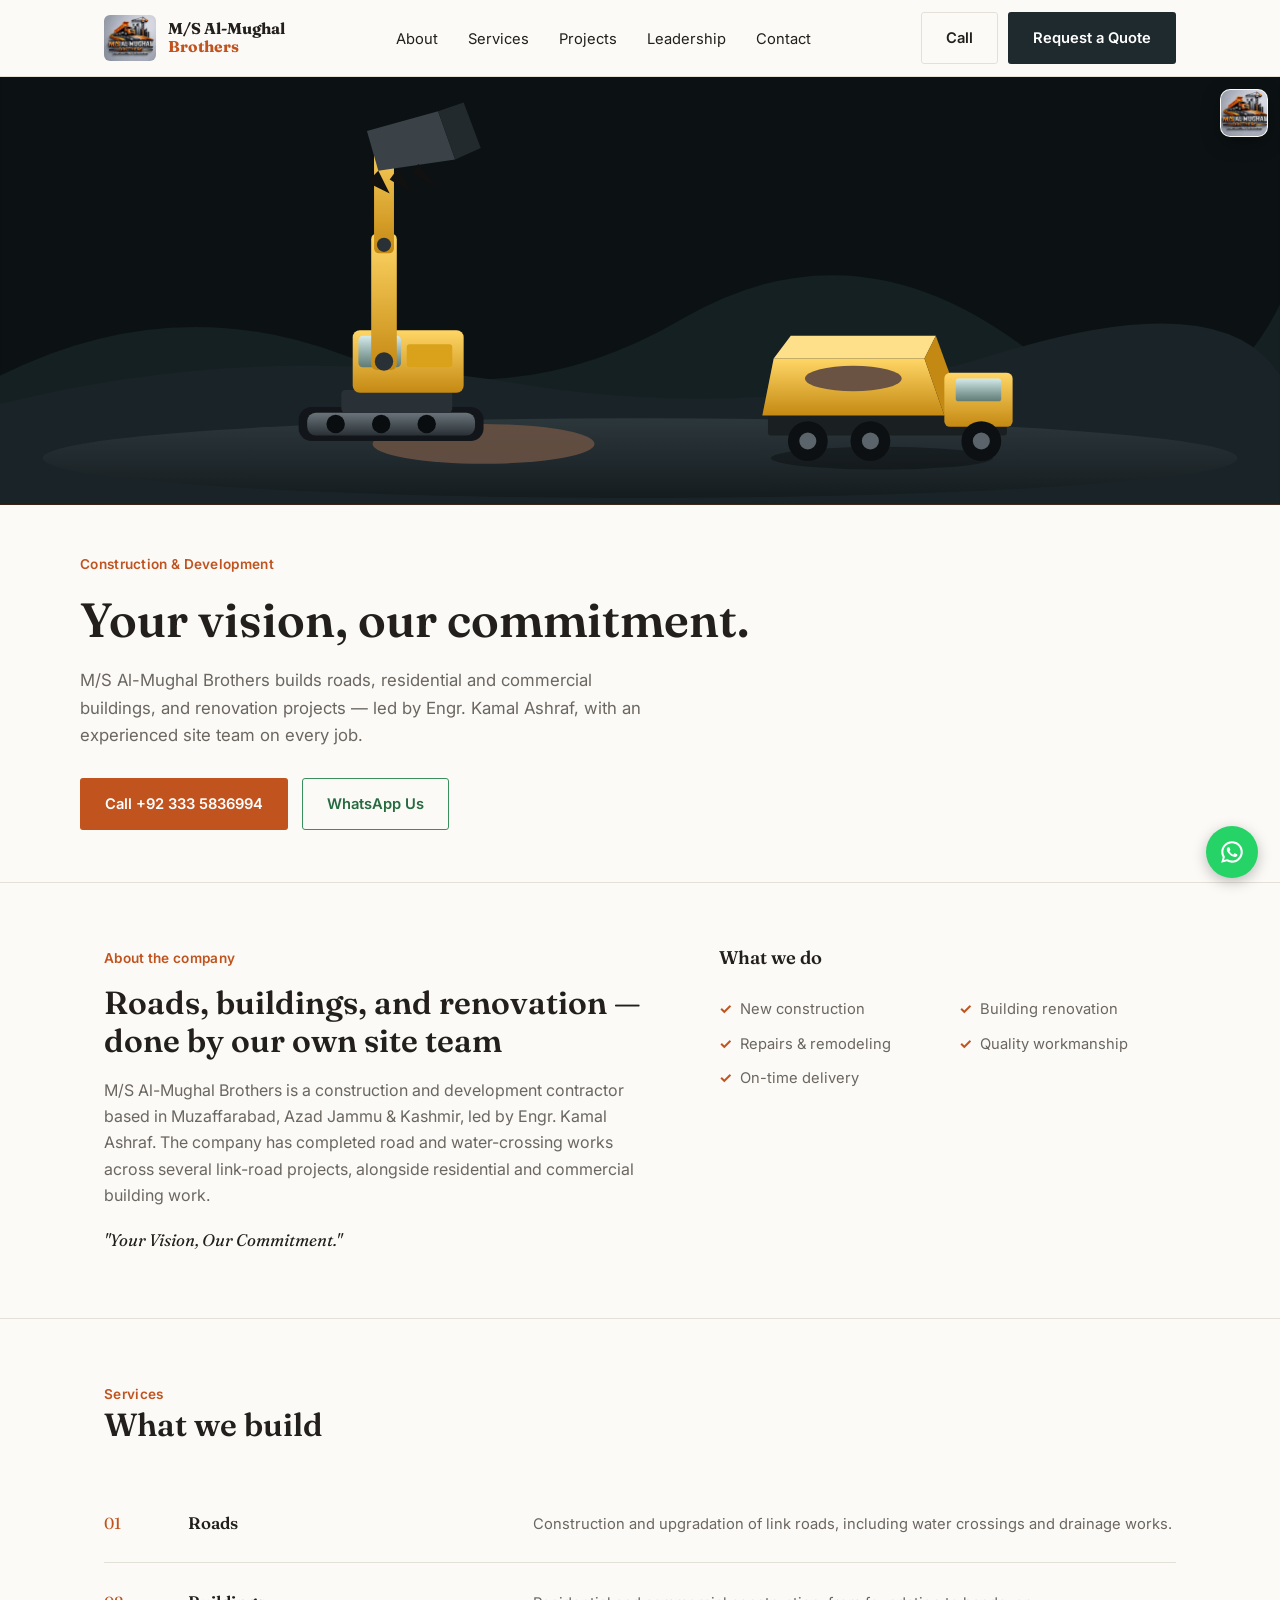
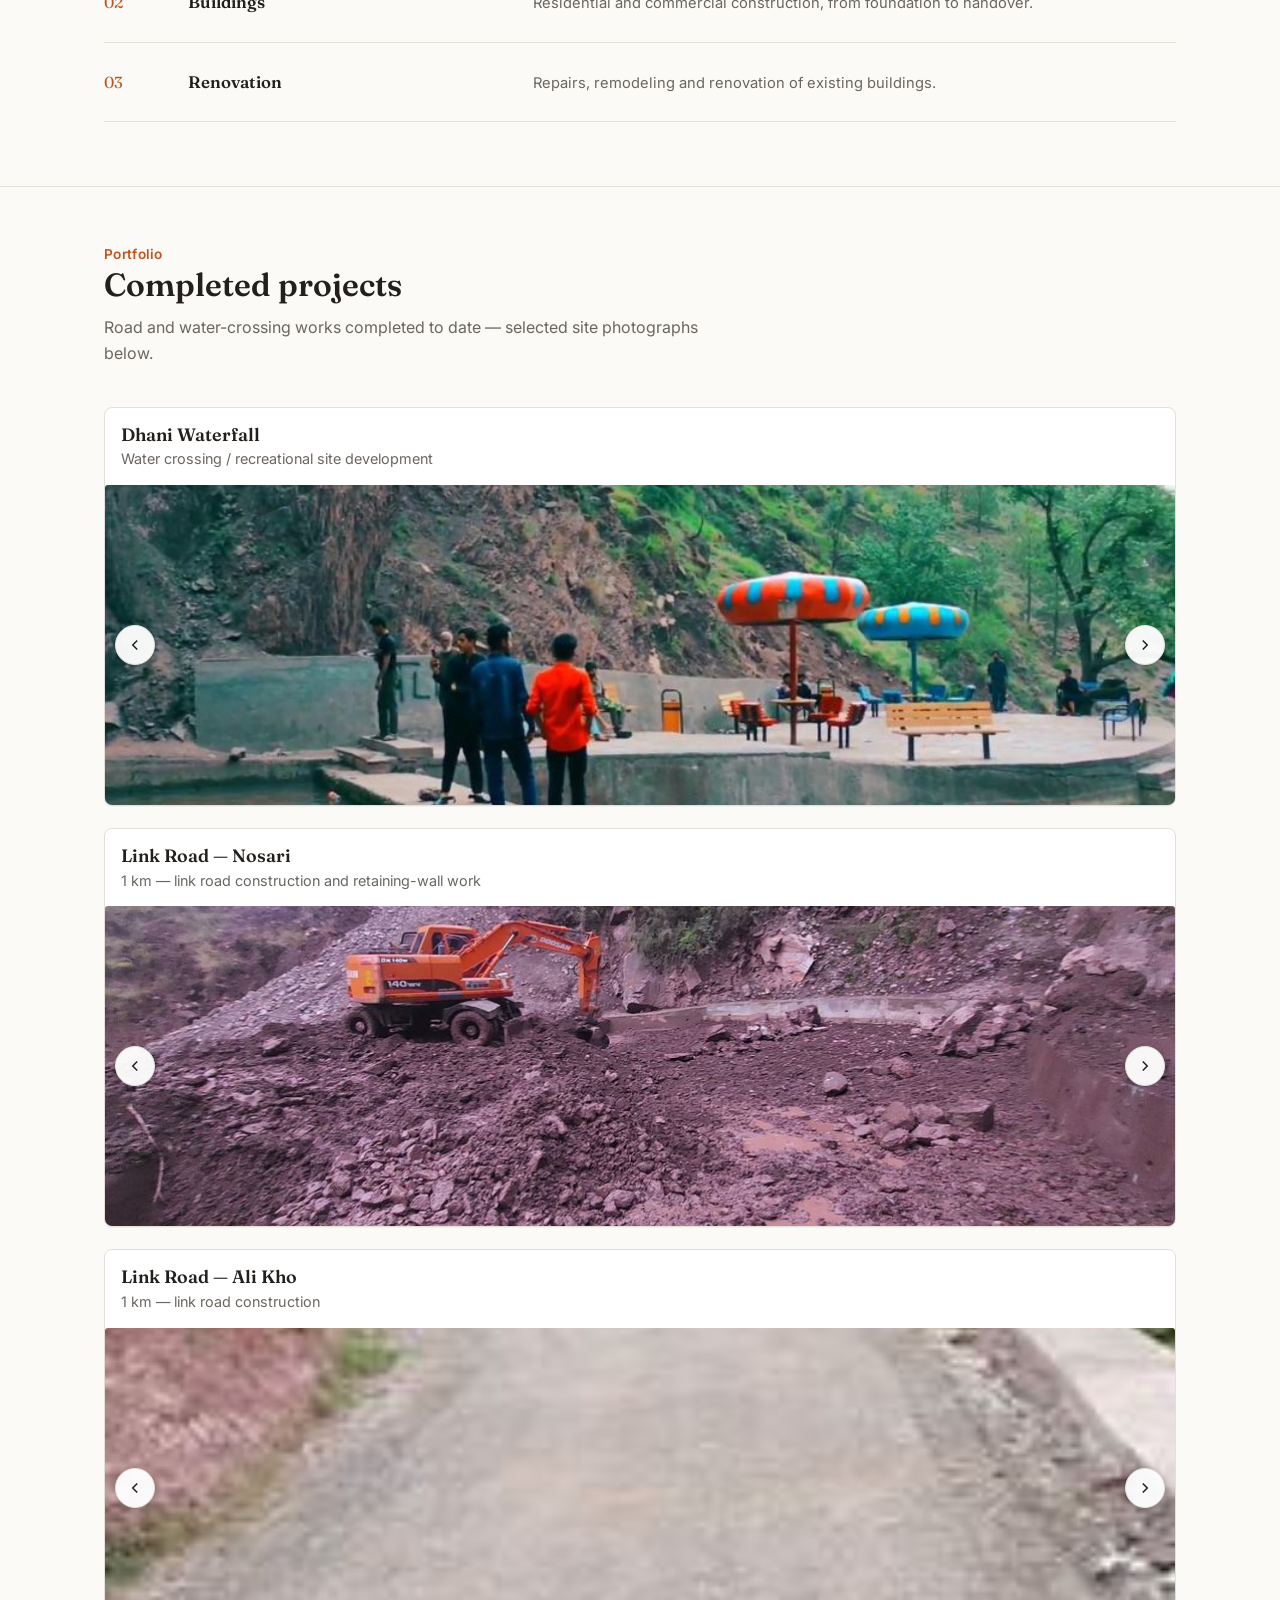
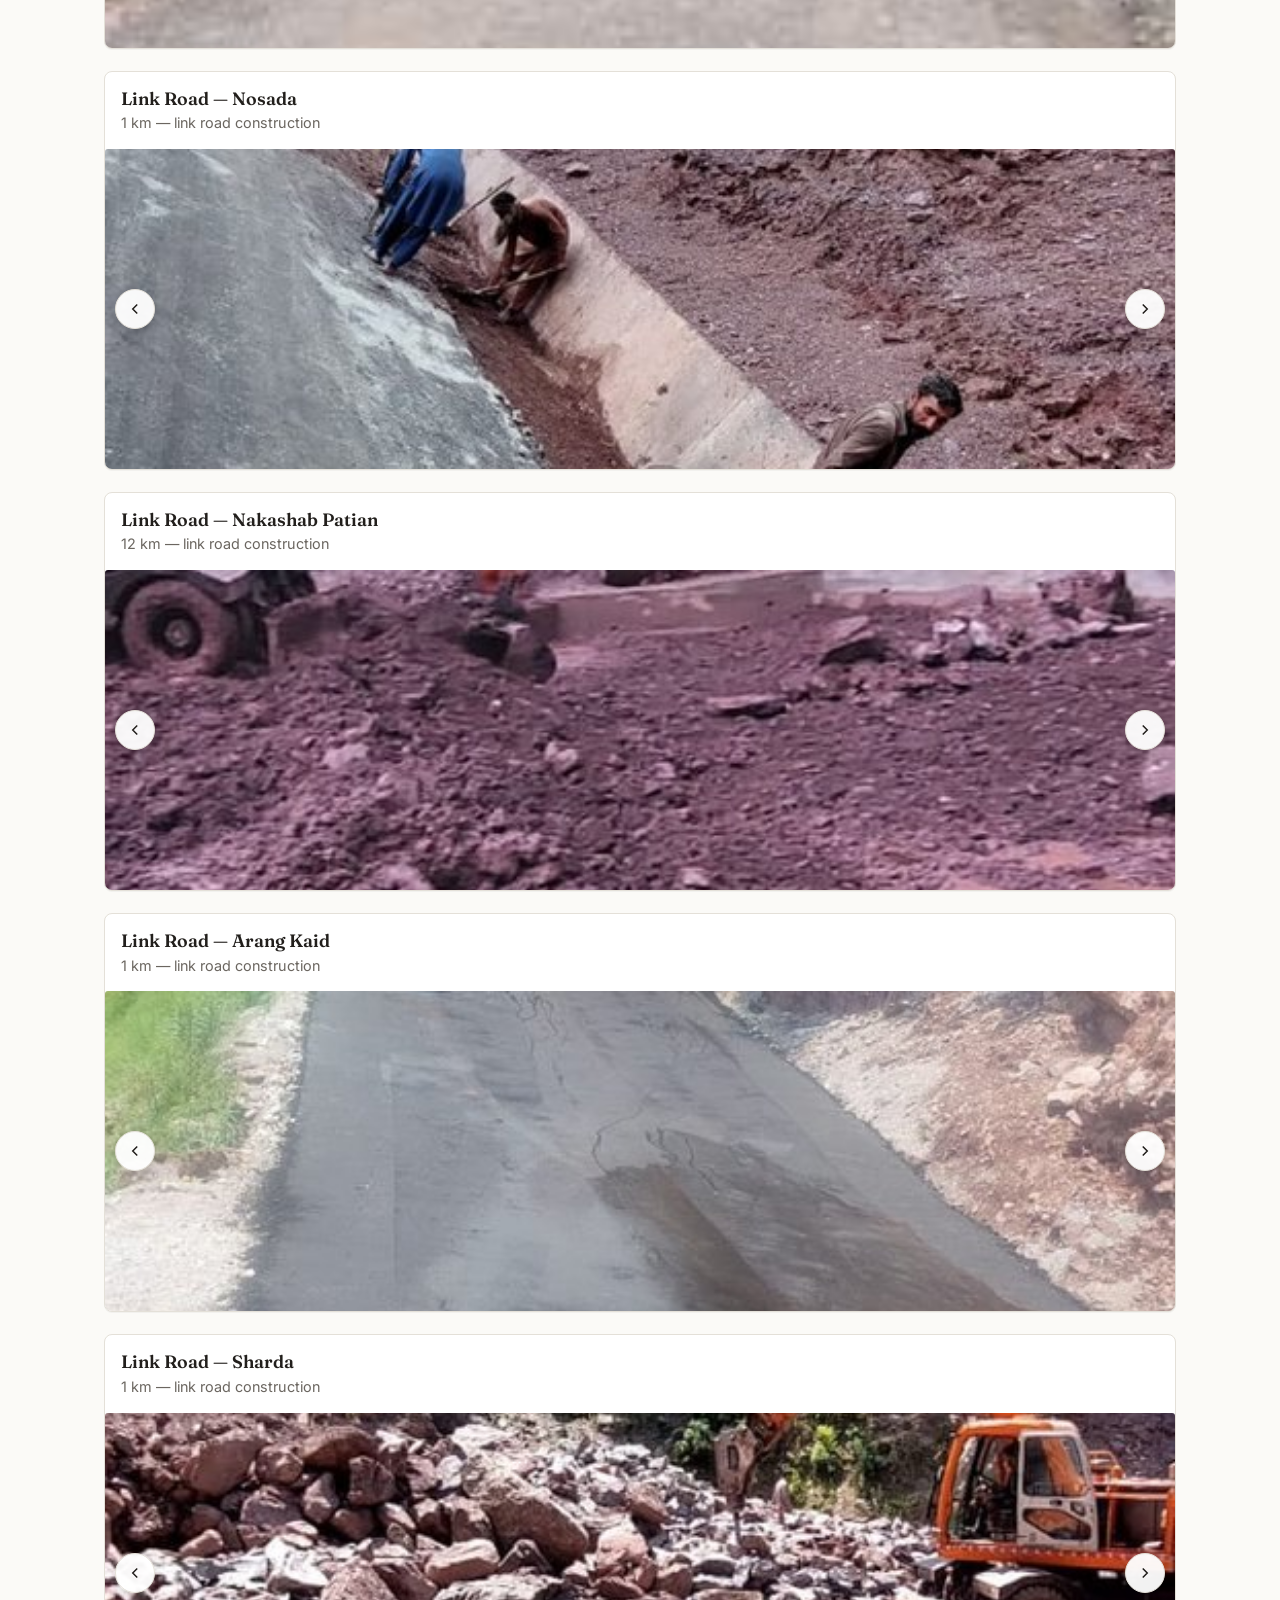
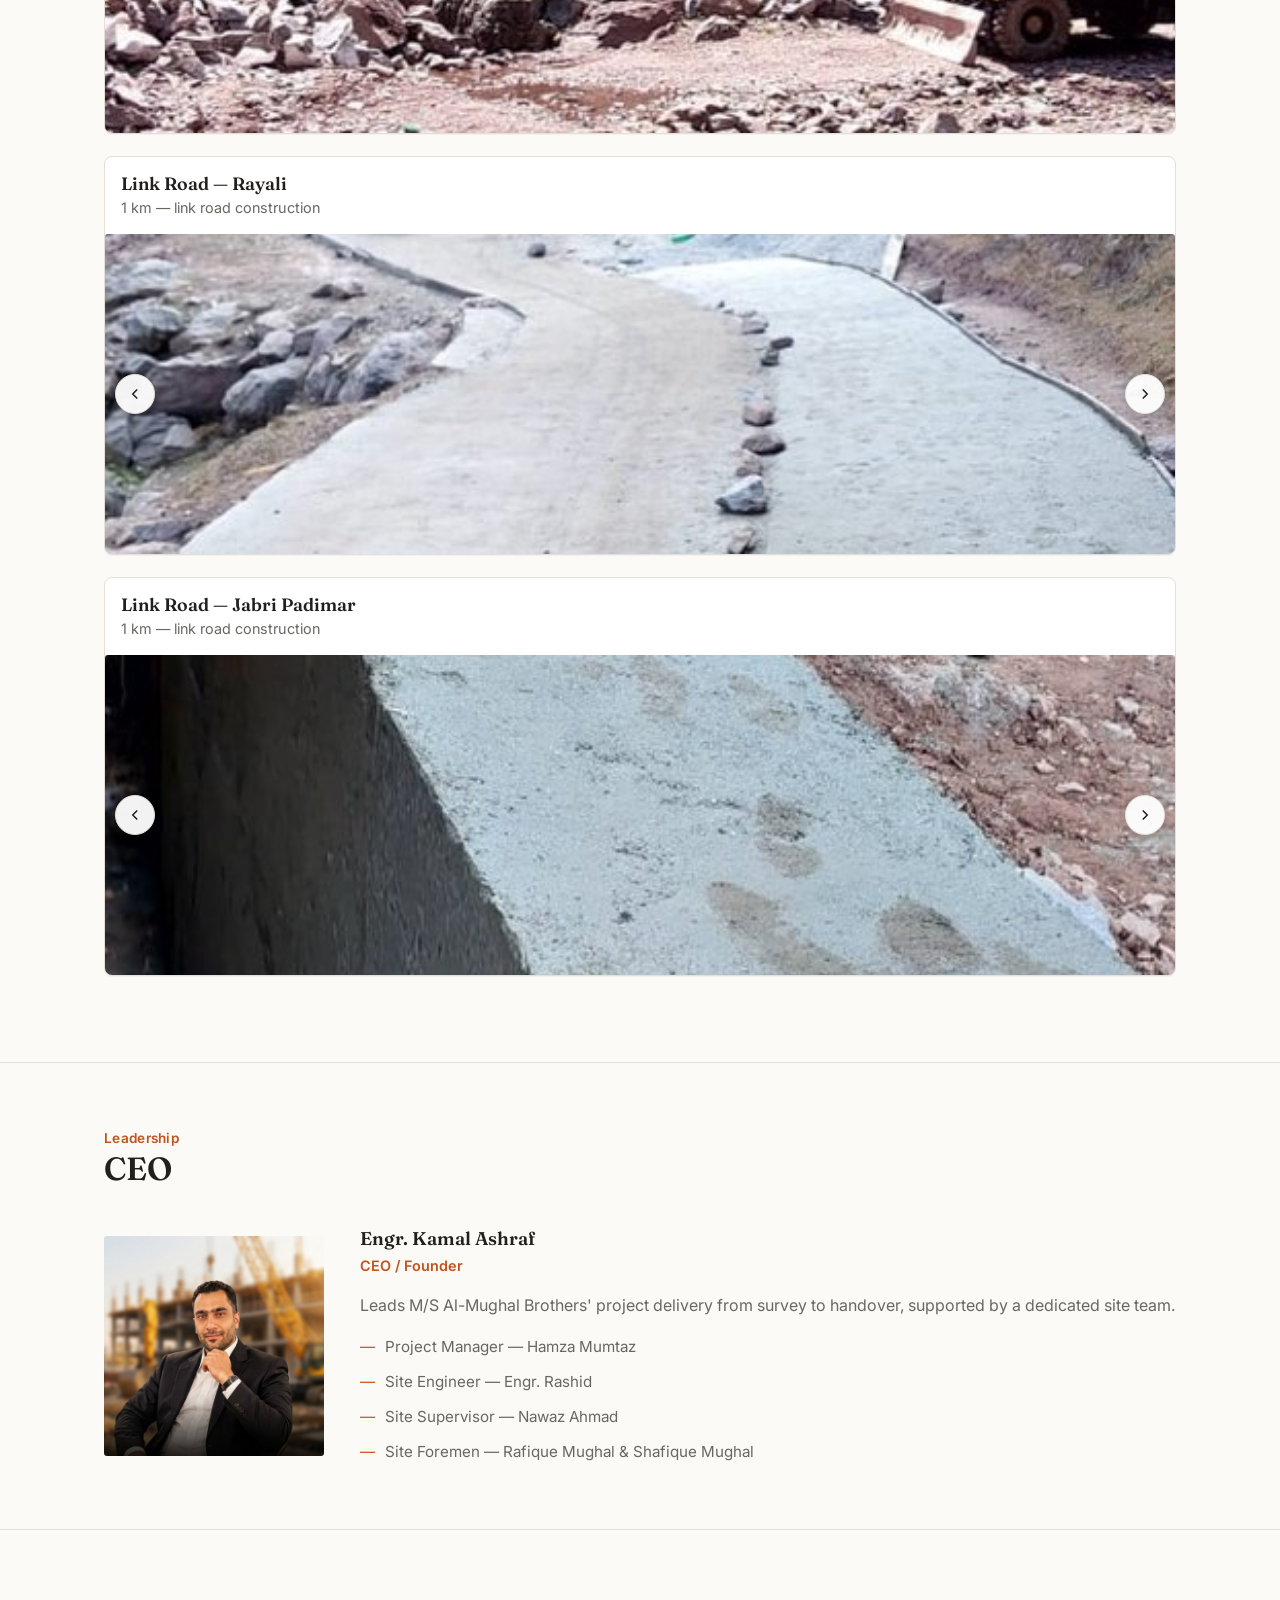
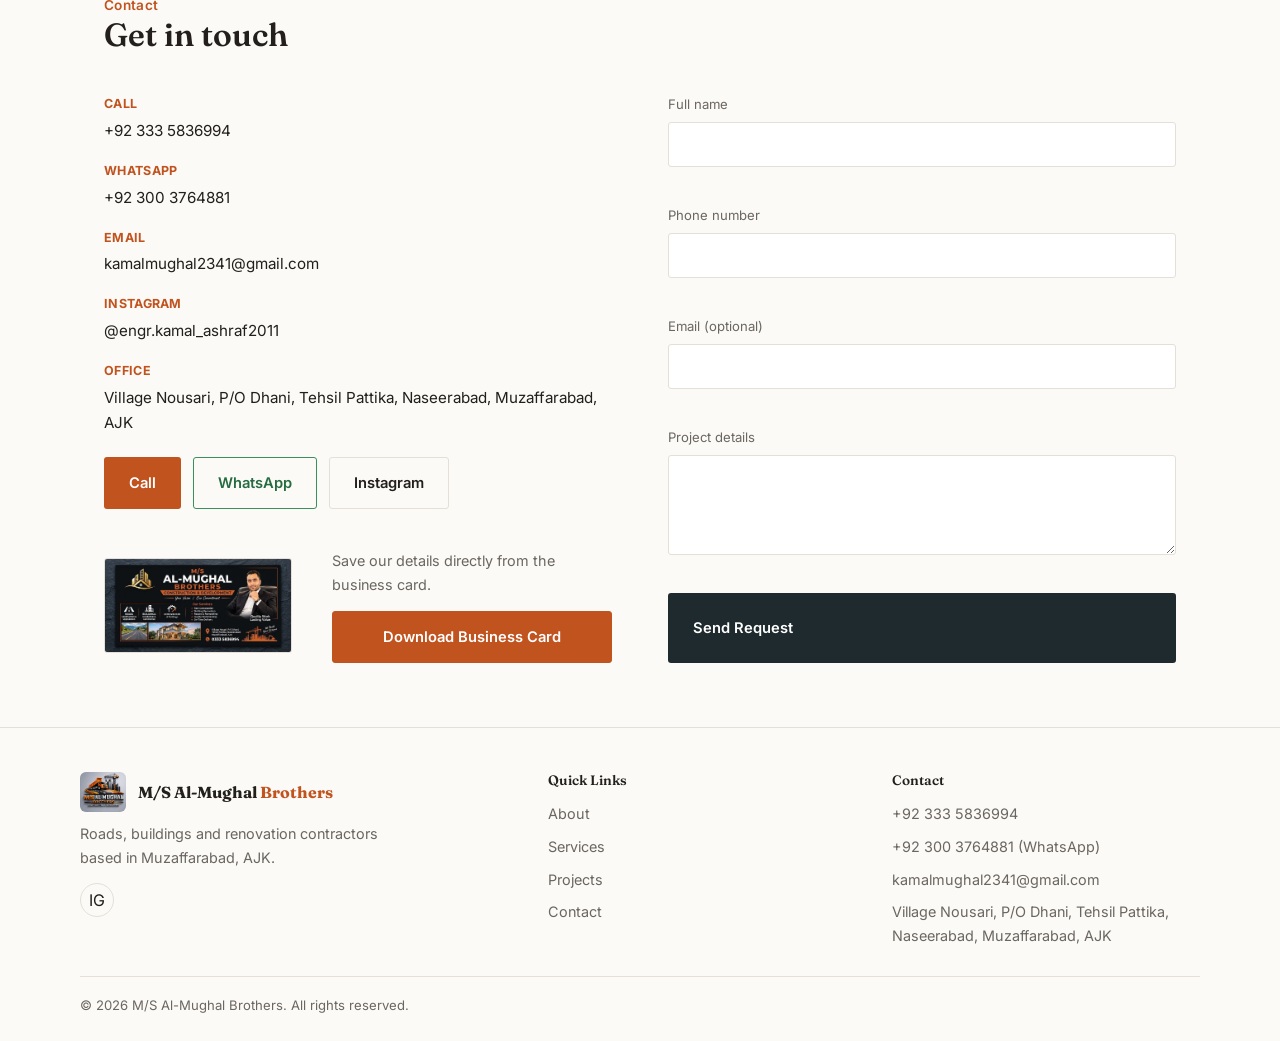
<file: index.html>
<!DOCTYPE html>
<html lang="en">
<head>
<meta charset="UTF-8">
<meta name="viewport" content="width=device-width, initial-scale=1.0">
<title>M/S Al-Mughal Brothers — Construction &amp; Development</title>
<meta name="description" content="M/S Al-Mughal Brothers — roads, buildings and renovation contractors based in Muzaffarabad, AJK. Led by Engr. Kamal Ashraf.">
<link rel="canonical" href="https://www.almughalbrothers.com/">
<meta property="og:type" content="website">
<meta property="og:title" content="M/S Al-Mughal Brothers — Construction & Development">
<meta property="og:description" content="Roads, buildings and renovation contractors based in Muzaffarabad, AJK.">
<link rel="preconnect" href="https://fonts.googleapis.com">
<link rel="preconnect" href="https://fonts.gstatic.com" crossorigin>
<link href="https://fonts.googleapis.com/css2?family=Fraunces:opsz,wght@9..144,500;9..144,600;9..144,700&family=Inter:wght@400;500;600;700&display=swap" rel="stylesheet">
<script type="application/ld+json">
{"@context":"https://schema.org","@type":"GeneralContractor","name":"M/S Al-Mughal Brothers","description":"Roads construction & upgradation, residential & commercial buildings, and renovation.","telephone":"+923335836994","email":"kamalmughal2341@gmail.com","address":{"@type":"PostalAddress","streetAddress":"Village Nousari, P/O Dhani, Tehsil Pattika, Naseerabad","addressLocality":"Muzaffarabad","addressRegion":"AJK","addressCountry":"PK"},"sameAs":["https://www.instagram.com/engr.kamal_ashraf2011/"]}
</script>
<link rel="stylesheet" href="styles.css">
</head>
<body>
<a href="#main" class="skip-link">Skip to content</a>

<header>
  <nav class="navbar">
    <div class="logo">
      <img src="pics/assets/img-001-1ff600143c.jpg" alt="M/S Al-Mughal Brothers logo">
      <div class="logo-text"><span>M/S Al-Mughal</span><span class="lt-brothers">Brothers</span></div>
    </div>
    <ul class="navlinks" id="navlinks">
      <li><a href="#about">About</a></li>
      <li><a href="#services">Services</a></li>
      <li><a href="#projects">Projects</a></li>
      <li><a href="#leadership">Leadership</a></li>
      <li><a href="#contact">Contact</a></li>
    </ul>
    <div class="nav-actions">
      <a href="tel:+923335836994" class="btn btn-outline">Call</a>
      <a href="#contact" class="btn btn-primary">Request a Quote</a>
      <button class="burger" id="burger" aria-label="Menu" aria-expanded="false" aria-controls="navlinks"><span></span><span></span><span></span></button>
    </div>
  </nav>
</header>

<main id="main">

<section class="scene-banner" aria-label="Al-Mughal Brothers construction animation">
  <img class="scene-real-logo" id="sceneLogo" src="pics/assets/img-001-1ff600143c.jpg" alt="M/S Al-Mughal Brothers logo" width="48" height="48">
  <svg id="worksSvg" viewBox="0 0 900 300" xmlns="http://www.w3.org/2000/svg" role="img" aria-hidden="true">
    <defs>
      <linearGradient id="gY" x1="0" y1="0" x2="0" y2="1">
        <stop offset="0%" stop-color="#FFD666"/><stop offset="100%" stop-color="#C48912"/>
      </linearGradient>
      <linearGradient id="gM" x1="0" y1="0" x2="0" y2="1">
        <stop offset="0%" stop-color="#6A747A"/><stop offset="100%" stop-color="#2A3136"/>
      </linearGradient>
      <linearGradient id="gG" x1="0" y1="0" x2="0" y2="1">
        <stop offset="0%" stop-color="#D2EEF8" stop-opacity=".92"/><stop offset="100%" stop-color="#3D6F86" stop-opacity=".78"/>
      </linearGradient>
      <linearGradient id="gF" x1="0" y1="0" x2="0" y2="1">
        <stop offset="0%" stop-color="#2C373C"/><stop offset="100%" stop-color="#151C1F"/>
      </linearGradient>
    </defs>
    <rect width="900" height="300" fill="#0c1214"/>
    <path d="M0 210 Q120 150 240 195 T480 170 T720 190 T900 160 L900 300 L0 300 Z" fill="#152022"/>
    <path d="M0 230 Q180 185 360 215 T700 195 T900 210 L900 300 L0 300 Z" fill="#1a2428"/>
    <ellipse cx="450" cy="268" rx="420" ry="28" fill="url(#gF)"/>
    <ellipse cx="340" cy="258" rx="78" ry="14" fill="#6B5344" opacity=".85"/>

    <g class="ex-body">
      <g transform="translate(200,0)">
        <rect x="10" y="232" width="130" height="24" rx="9" fill="#12161a"/>
        <rect x="16" y="236" width="118" height="16" rx="6" fill="url(#gM)"/>
        <circle cx="36" cy="244" r="6.5" fill="#0a0d0f"/>
        <circle cx="68" cy="244" r="6.5" fill="#0a0d0f"/>
        <circle cx="100" cy="244" r="6.5" fill="#0a0d0f"/>
        <rect x="40" y="220" width="78" height="16" rx="3" fill="#2A3136"/>
        <rect x="48" y="178" width="78" height="44" rx="5" fill="url(#gY)"/>
        <rect x="52" y="182" width="30" height="22" rx="3" fill="url(#gG)"/>
        <rect x="86" y="188" width="32" height="16" rx="2" fill="#D9A21A"/>
        <g transform="translate(70,200)">
          <g class="ex-boom">
            <rect x="-9" y="-90" width="18" height="96" rx="4" fill="url(#gY)"/>
            <circle r="6.5" fill="#2A3136"/>
            <g transform="translate(0,-82)">
              <g class="ex-stick">
                <rect x="-7" y="-78" width="14" height="84" rx="3.5" fill="url(#gY)"/>
                <circle r="5" fill="#2A3136"/>
                <g transform="translate(0,-72)">
                  <g class="ex-bucket">
                    <path d="M-12 -8 L38 -22 L50 12 L-4 20 Z" fill="#3A4248"/>
                    <path d="M38 -22 L56 -28 L68 4 L50 12 Z" fill="#232A2E"/>
                    <path d="M-4 20 L4 36 L-12 28 Z" fill="#111"/>
                    <path d="M10 18 L20 36 L4 26 Z" fill="#111"/>
                    <path d="M24 15 L38 32 L20 22 Z" fill="#111"/>
                  </g>
                </g>
              </g>
            </g>
          </g>
        </g>
      </g>
    </g>

    <g class="dirt-puff">
      <circle cx="320" cy="250" r="5" fill="#A89070"/>
      <circle cx="332" cy="246" r="3.5" fill="#8B7355"/>
      <circle cx="310" cy="252" r="4" fill="#C4A882"/>
    </g>

    <g class="truck-move">
      <ellipse cx="620" cy="268" rx="78" ry="8" fill="#000" opacity=".32"/>
      <rect x="540" y="238" width="168" height="14" rx="2" fill="#1a1f22"/>
      <g transform="translate(540,238)">
        <g class="truck-bed">
          <path d="M4 -40 L110 -40 L124 0 L-4 0 Z" fill="url(#gY)"/>
          <path d="M4 -40 L16 -56 L118 -56 L110 -40 Z" fill="#FFE08A"/>
          <path d="M110 -40 L118 -56 L134 -12 L124 0 Z" fill="#C48912"/>
          <ellipse cx="60" cy="-26" rx="34" ry="9" fill="#6B5344"/>
        </g>
      </g>
      <rect x="664" y="208" width="48" height="38" rx="4" fill="url(#gY)"/>
      <rect x="672" y="212" width="32" height="16" rx="2" fill="url(#gG)"/>
      <g transform="translate(568,256)"><g class="wheel-spin"><circle r="14" fill="#0d1012"/><circle r="6" fill="#5A646A"/></g></g>
      <g transform="translate(612,256)"><g class="wheel-spin"><circle r="14" fill="#0d1012"/><circle r="6" fill="#5A646A"/></g></g>
      <g transform="translate(690,256)"><g class="wheel-spin"><circle r="14" fill="#0d1012"/><circle r="6" fill="#5A646A"/></g></g>
    </g>
  </svg>
</section>





<section class="hero">
  <div class="hero-grid">
    <div>
      <div class="eyebrow">Construction &amp; Development</div>
      <h1>Your vision, our commitment.</h1>
      <p>M/S Al-Mughal Brothers builds roads, residential and commercial buildings, and renovation projects — led by Engr. Kamal Ashraf, with an experienced site team on every job.</p>
      <div class="hero-actions">
        <a href="tel:+923335836994" class="btn btn-call">Call +92 333 5836994</a>
        <a href="https://wa.me/923003764881" class="btn btn-whatsapp" target="_blank" rel="noopener">WhatsApp Us</a>
      </div>
    </div>
  </div>
</section>

<section class="section" id="about">
  <div class="wrap about-grid">
    <div class="reveal">
      <div class="eyebrow">About the company</div>
      <h2 style="margin:14px 0 16px;">Roads, buildings, and renovation — done by our own site team</h2>
      <p>M/S Al-Mughal Brothers is a construction and development contractor based in Muzaffarabad, Azad Jammu &amp; Kashmir, led by Engr. Kamal Ashraf. The company has completed road and water-crossing works across several link-road projects, alongside residential and commercial building work.</p>
      <div class="motto">"Your Vision, Our Commitment."</div>
    </div>
    <div class="reveal">
      <h3 style="margin-bottom:14px;">What we do</h3>
      <ul class="checklist">
        <li>New construction</li>
        <li>Building renovation</li>
        <li>Repairs &amp; remodeling</li>
        <li>Quality workmanship</li>
        <li>On-time delivery</li>
      </ul>
    </div>
  </div>
</section>

<section class="section" id="services">
  <div class="wrap">
    <div class="section-head reveal">
      <div class="eyebrow">Services</div>
      <h2>What we build</h2>
    </div>
    <div class="service-row reveal"><div class="service-num">01</div><h3>Roads</h3><p>Construction and upgradation of link roads, including water crossings and drainage works.</p></div>
    <div class="service-row reveal"><div class="service-num">02</div><h3>Buildings</h3><p>Residential and commercial construction, from foundation to handover.</p></div>
    <div class="service-row reveal"><div class="service-num">03</div><h3>Renovation</h3><p>Repairs, remodeling and renovation of existing buildings.</p></div>
  </div>
</section>

<section class="section" id="projects" style="padding-top:56px;">
  <div class="wrap">
    <div class="section-head reveal">
      <div class="eyebrow">Portfolio</div>
      <h2>Completed projects</h2>
      <p>Road and water-crossing works completed to date — selected site photographs below.</p>
    </div>
    <div class="featured reveal">
      <h3>Dhani Waterfall</h3>
      <div class="scope">Water crossing / recreational site development</div>
      <div class="gallery-wrap">
        <button class="gallery-arrow prev" aria-label="Previous photo" data-target="dhaniGallery"><svg viewBox="0 0 24 24" fill="none" stroke="#221F1C" stroke-width="2"><path d="M15 18l-6-6 6-6"/></svg></button>
      <div class="gallery" id="dhaniGallery">
        <img src="pics/assets/img-002-14c1b34d6f.jpg" alt="Dhani Waterfall site — view 1" loading="lazy">
        <img src="pics/assets/img-003-c19f6c2a84.jpg" alt="Dhani Waterfall site — view 2" loading="lazy">
        <img src="pics/assets/img-004-8d738ab90a.jpg" alt="Dhani Waterfall site — view 3" loading="lazy">
        <img src="pics/assets/img-005-c617989b87.jpg" alt="Dhani Waterfall site — view 4" loading="lazy">
        <img src="pics/assets/img-006-7be748cce5.jpg" alt="Dhani Waterfall site — view 5" loading="lazy">
        <img src="pics/assets/img-007-a47853c407.jpg" alt="Dhani Waterfall site — view 6" loading="lazy">
        <img src="pics/assets/img-008-8e0321a9bd.jpg" alt="Dhani Waterfall site — view 7" loading="lazy">
      </div>
        <button class="gallery-arrow next" aria-label="Next photo" data-target="dhaniGallery"><svg viewBox="0 0 24 24" fill="none" stroke="#221F1C" stroke-width="2"><path d="M9 18l6-6-6-6"/></svg></button>
      </div>
    </div>
    <div class="featured reveal">
      <h3>Link Road — Nosari</h3>
      <div class="scope">1 km — link road construction and retaining-wall work</div>
      <div class="gallery-wrap">
        <button class="gallery-arrow prev" aria-label="Previous photo" data-target="lrdGallery"><svg viewBox="0 0 24 24" fill="none" stroke="#221F1C" stroke-width="2"><path d="M15 18l-6-6 6-6"/></svg></button>
        <div class="gallery" id="lrdGallery">
          <img src="pics/assets/img-009-2a3faa46e6.jpg" alt="Link Road Dhani — view 1" loading="lazy">
          <img src="pics/assets/img-010-24b1eefdd6.jpg" alt="Link Road Dhani — view 2" loading="lazy">
          <img src="pics/assets/img-011-047bcf3cca.jpg" alt="Link Road Dhani — view 3" loading="lazy">
          <img src="pics/assets/img-012-8bad45deba.jpg" alt="Link Road Dhani — view 4" loading="lazy">
          <img src="pics/assets/img-013-c4a72be585.jpg" alt="Link Road Dhani — view 5" loading="lazy">
          <img src="pics/assets/img-014-75336b4dd3.jpg" alt="Link Road Dhani — view 6" loading="lazy">
          <img src="pics/assets/img-015-0e957407da.jpg" alt="Link Road Dhani — view 7" loading="lazy">
        </div>
        <button class="gallery-arrow next" aria-label="Next photo" data-target="lrdGallery"><svg viewBox="0 0 24 24" fill="none" stroke="#221F1C" stroke-width="2"><path d="M9 18l6-6-6-6"/></svg></button>
      </div>
    </div>
    <div class="featured reveal">
      <h3>Link Road — Ali Kho</h3>
      <div class="scope">1 km — link road construction</div>
      <div class="gallery-wrap">
        <button class="gallery-arrow prev" aria-label="Previous photo" data-target="akGallery"><svg viewBox="0 0 24 24" fill="none" stroke="#221F1C" stroke-width="2"><path d="M15 18l-6-6 6-6"/></svg></button>
        <div class="gallery" id="akGallery">
          <img src="pics/assets/img-016-732347fb04.jpg" alt="Link Road Ali Kho — view 1" loading="lazy">
          <img src="pics/assets/img-017-995162477a.jpg" alt="Link Road Ali Kho — view 2" loading="lazy">
          <img src="pics/assets/img-018-6c108bfa9e.jpg" alt="Link Road Ali Kho — view 4" loading="lazy">
        </div>
        <button class="gallery-arrow next" aria-label="Next photo" data-target="akGallery"><svg viewBox="0 0 24 24" fill="none" stroke="#221F1C" stroke-width="2"><path d="M9 18l6-6-6-6"/></svg></button>
      </div>
    </div>
    <div class="featured reveal">
      <h3>Link Road — Nosada</h3>
      <div class="scope">1 km — link road construction</div>
      <div class="gallery-wrap">
        <button class="gallery-arrow prev" aria-label="Previous photo" data-target="nosadaGallery"><svg viewBox="0 0 24 24" fill="none" stroke="#221F1C" stroke-width="2"><path d="M15 18l-6-6 6-6"/></svg></button>
        <div class="gallery" id="nosadaGallery">
          <img src="pics/assets/img-019-acb1500275.jpg" alt="Link Road — Nosada — site photo" loading="lazy" decoding="async">
          <img src="pics/assets/img-020-3caa4a8406.jpg" alt="Link Road — Nosada — site photo" loading="lazy" decoding="async">
          <img src="pics/assets/img-021-33b13448ca.jpg" alt="Link Road — Nosada — site photo" loading="lazy" decoding="async">
          <img src="pics/assets/img-022-9c36a41f7c.jpg" alt="Link Road — Nosada — site photo" loading="lazy" decoding="async">
          <img src="pics/assets/img-023-f2a9ab60d4.jpg" alt="Link Road — Nosada — site photo" loading="lazy" decoding="async">
          <img src="pics/assets/img-024-e5161d4ee2.jpg" alt="Link Road — Nosada — site photo" loading="lazy" decoding="async">
          <img src="pics/assets/img-025-5f148552a0.jpg" alt="Link Road — Nosada — site photo" loading="lazy" decoding="async">
          <img src="pics/assets/img-026-ba2067adb7.jpg" alt="Link Road — Nosada — site photo" loading="lazy" decoding="async">
          <img src="pics/assets/img-027-bdaff11d14.jpg" alt="Link Road — Nosada — site photo" loading="lazy" decoding="async">
        </div>
        <button class="gallery-arrow next" aria-label="Next photo" data-target="nosadaGallery"><svg viewBox="0 0 24 24" fill="none" stroke="#221F1C" stroke-width="2"><path d="M9 18l6-6-6-6"/></svg></button>
      </div>
    </div>

    <div class="featured reveal">
      <h3>Link Road — Nakashab Patian</h3>
      <div class="scope">12 km — link road construction</div>
      <div class="gallery-wrap">
        <button class="gallery-arrow prev" aria-label="Previous photo" data-target="nakashabGallery"><svg viewBox="0 0 24 24" fill="none" stroke="#221F1C" stroke-width="2"><path d="M15 18l-6-6 6-6"/></svg></button>
        <div class="gallery" id="nakashabGallery">
          <img src="pics/assets/img-023-f2a9ab60d4.jpg" alt="Link Road — Nakashab Patian — site photo" loading="lazy" decoding="async">
          <img src="pics/assets/img-026-ba2067adb7.jpg" alt="Link Road — Nakashab Patian — site photo" loading="lazy" decoding="async">
          <img src="pics/assets/img-021-33b13448ca.jpg" alt="Link Road — Nakashab Patian — site photo" loading="lazy" decoding="async">
          <img src="pics/assets/img-028-0ff2d3c02e.jpg" alt="Link Road — Nakashab Patian — site photo" loading="lazy" decoding="async">
          <img src="pics/assets/img-029-d349106634.jpg" alt="Link Road — Nakashab Patian — site photo" loading="lazy" decoding="async">
          <img src="pics/assets/img-030-9ae91dbd21.jpg" alt="Link Road — Nakashab Patian — site photo" loading="lazy" decoding="async">
          <img src="pics/assets/img-031-d0eb958495.jpg" alt="Link Road — Nakashab Patian — site photo" loading="lazy" decoding="async">
          <img src="pics/assets/img-032-98f65ad1ea.jpg" alt="Link Road — Nakashab Patian — site photo" loading="lazy" decoding="async">
          <img src="pics/assets/img-033-52565e1514.jpg" alt="Link Road — Nakashab Patian — site photo" loading="lazy" decoding="async">
        </div>
        <button class="gallery-arrow next" aria-label="Next photo" data-target="nakashabGallery"><svg viewBox="0 0 24 24" fill="none" stroke="#221F1C" stroke-width="2"><path d="M9 18l6-6-6-6"/></svg></button>
      </div>
    </div>

    <div class="featured reveal">
      <h3>Link Road — Arang Kaid</h3>
      <div class="scope">1 km — link road construction</div>
      <div class="gallery-wrap">
        <button class="gallery-arrow prev" aria-label="Previous photo" data-target="arangGallery"><svg viewBox="0 0 24 24" fill="none" stroke="#221F1C" stroke-width="2"><path d="M15 18l-6-6 6-6"/></svg></button>
        <div class="gallery" id="arangGallery">
          <img src="pics/assets/img-034-c2374048cb.jpg" alt="Link Road — Arang Kaid — site photo" loading="lazy" decoding="async">
          <img src="pics/assets/img-025-5f148552a0.jpg" alt="Link Road — Arang Kaid — site photo" loading="lazy" decoding="async">
          <img src="pics/assets/img-028-0ff2d3c02e.jpg" alt="Link Road — Arang Kaid — site photo" loading="lazy" decoding="async">
          <img src="pics/assets/img-035-d9d798e743.jpg" alt="Link Road — Arang Kaid — site photo" loading="lazy" decoding="async">
          <img src="pics/assets/img-036-bd34cc84c4.jpg" alt="Link Road — Arang Kaid — site photo" loading="lazy" decoding="async">
          <img src="pics/assets/img-037-8557f3c223.jpg" alt="Link Road — Arang Kaid — site photo" loading="lazy" decoding="async">
          <img src="pics/assets/img-038-b90734bd75.jpg" alt="Link Road — Arang Kaid — site photo" loading="lazy" decoding="async">
          <img src="pics/assets/img-030-9ae91dbd21.jpg" alt="Link Road — Arang Kaid — site photo" loading="lazy" decoding="async">
          <img src="pics/assets/img-039-b154ba0ca2.jpg" alt="Link Road — Arang Kaid — site photo" loading="lazy" decoding="async">
        </div>
        <button class="gallery-arrow next" aria-label="Next photo" data-target="arangGallery"><svg viewBox="0 0 24 24" fill="none" stroke="#221F1C" stroke-width="2"><path d="M9 18l6-6-6-6"/></svg></button>
      </div>
    </div>

    <div class="featured reveal">
      <h3>Link Road — Sharda</h3>
      <div class="scope">1 km — link road construction</div>
      <div class="gallery-wrap">
        <button class="gallery-arrow prev" aria-label="Previous photo" data-target="shardaGallery"><svg viewBox="0 0 24 24" fill="none" stroke="#221F1C" stroke-width="2"><path d="M15 18l-6-6 6-6"/></svg></button>
        <div class="gallery" id="shardaGallery">
          <img src="pics/assets/img-040-42444900da.jpg" alt="Link Road — Sharda — site photo" loading="lazy" decoding="async">
          <img src="pics/assets/img-041-9c8d7ba4ce.jpg" alt="Link Road — Sharda — site photo" loading="lazy" decoding="async">
          <img src="pics/assets/img-042-8b9d665493.jpg" alt="Link Road — Sharda — site photo" loading="lazy" decoding="async">
          <img src="pics/assets/img-043-b81a4b0ca1.jpg" alt="Link Road — Sharda — site photo" loading="lazy" decoding="async">
          <img src="pics/assets/img-044-6ba240b1c4.jpg" alt="Link Road — Sharda — site photo" loading="lazy" decoding="async">
          <img src="pics/assets/img-045-9193d269d7.jpg" alt="Link Road — Sharda — site photo" loading="lazy" decoding="async">
          <img src="pics/assets/img-046-810a004833.jpg" alt="Link Road — Sharda — site photo" loading="lazy" decoding="async">
          <img src="pics/assets/img-047-aef2098b2e.jpg" alt="Link Road — Sharda — site photo" loading="lazy" decoding="async">
        </div>
        <button class="gallery-arrow next" aria-label="Next photo" data-target="shardaGallery"><svg viewBox="0 0 24 24" fill="none" stroke="#221F1C" stroke-width="2"><path d="M9 18l6-6-6-6"/></svg></button>
      </div>
    </div>

    <div class="featured reveal">
      <h3>Link Road — Rayali</h3>
      <div class="scope">1 km — link road construction</div>
      <div class="gallery-wrap">
        <button class="gallery-arrow prev" aria-label="Previous photo" data-target="rayaliGallery"><svg viewBox="0 0 24 24" fill="none" stroke="#221F1C" stroke-width="2"><path d="M15 18l-6-6 6-6"/></svg></button>
        <div class="gallery" id="rayaliGallery">
          <img src="pics/assets/img-048-49728c57d5.jpg" alt="Link Road — Rayali — site photo" loading="lazy" decoding="async">
          <img src="pics/assets/img-049-411a2679cf.jpg" alt="Link Road — Rayali — site photo" loading="lazy" decoding="async">
          <img src="pics/assets/img-050-e90f39bf9b.jpg" alt="Link Road — Rayali — site photo" loading="lazy" decoding="async">
          <img src="pics/assets/img-051-7d769e5076.jpg" alt="Link Road — Rayali — site photo" loading="lazy" decoding="async">
          <img src="pics/assets/img-043-b81a4b0ca1.jpg" alt="Link Road — Rayali — site photo" loading="lazy" decoding="async">
          <img src="pics/assets/img-051-7d769e5076.jpg" alt="Link Road — Rayali — site photo" loading="lazy" decoding="async">
          <img src="pics/assets/img-052-fc69020f29.jpg" alt="Link Road — Rayali — site photo" loading="lazy" decoding="async">
          <img src="pics/assets/img-053-5929fc0010.jpg" alt="Link Road — Rayali — site photo" loading="lazy" decoding="async">
        </div>
        <button class="gallery-arrow next" aria-label="Next photo" data-target="rayaliGallery"><svg viewBox="0 0 24 24" fill="none" stroke="#221F1C" stroke-width="2"><path d="M9 18l6-6-6-6"/></svg></button>
      </div>
    </div>

    <div class="featured reveal">
      <h3>Link Road — Jabri Padimar</h3>
      <div class="scope">1 km — link road construction</div>
      <div class="gallery-wrap">
        <button class="gallery-arrow prev" aria-label="Previous photo" data-target="jabriGallery"><svg viewBox="0 0 24 24" fill="none" stroke="#221F1C" stroke-width="2"><path d="M15 18l-6-6 6-6"/></svg></button>
        <div class="gallery" id="jabriGallery">
          <img src="pics/assets/img-036-bd34cc84c4.jpg" alt="Link Road — Jabri Padimar — site photo" loading="lazy" decoding="async">
          <img src="pics/assets/img-035-d9d798e743.jpg" alt="Link Road — Jabri Padimar — site photo" loading="lazy" decoding="async">
          <img src="pics/assets/img-019-acb1500275.jpg" alt="Link Road — Jabri Padimar — site photo" loading="lazy" decoding="async">
          <img src="pics/assets/img-054-3cb3924805.jpg" alt="Link Road — Jabri Padimar — site photo" loading="lazy" decoding="async">
          <img src="pics/assets/img-055-7858d5e51c.jpg" alt="Link Road — Jabri Padimar — site photo" loading="lazy" decoding="async">
          <img src="pics/assets/img-040-42444900da.jpg" alt="Link Road — Jabri Padimar — site photo" loading="lazy" decoding="async">
          <img src="pics/assets/img-056-5e988e7650.jpg" alt="Link Road — Jabri Padimar — site photo" loading="lazy" decoding="async">
          <img src="pics/assets/img-057-fd7ddc2f8c.jpg" alt="Link Road — Jabri Padimar — site photo" loading="lazy" decoding="async">
        </div>
        <button class="gallery-arrow next" aria-label="Next photo" data-target="jabriGallery"><svg viewBox="0 0 24 24" fill="none" stroke="#221F1C" stroke-width="2"><path d="M9 18l6-6-6-6"/></svg></button>
      </div>
    </div>
  </div>
</section>

<section class="section" id="leadership">
  <div class="wrap">
    <div class="section-head reveal">
      <div class="eyebrow">Leadership</div>
      <h2>CEO</h2>
    </div>
    <div class="leader reveal">
      <img src="pics/assets/img-058-72c2997d4a.jpg" alt="Engr. Kamal Ashraf, CEO of M/S Al-Mughal Brothers">
      <div>
        <h3>Engr. Kamal Ashraf</h3>
        <div class="role">CEO / Founder</div>
        <p>Leads M/S Al-Mughal Brothers' project delivery from survey to handover, supported by a dedicated site team.</p>
        <ul class="about-list" style="margin-top:16px;">
          <li>Project Manager — Hamza Mumtaz</li>
          <li>Site Engineer — Engr. Rashid</li>
          <li>Site Supervisor — Nawaz Ahmad</li>
          <li>Site Foremen — Rafique Mughal &amp; Shafique Mughal</li>
        </ul>
      </div>
    </div>
  </div>
</section>

<section class="section" id="contact">
  <div class="wrap">
    <div class="section-head reveal">
      <div class="eyebrow">Contact</div>
      <h2>Get in touch</h2>
    </div>
    <div class="contact-grid">
      <div class="reveal">
        <div class="contact-detail"><strong>Call</strong>+92 333 5836994</div>
        <div class="contact-detail"><strong>WhatsApp</strong>+92 300 3764881</div>
        <div class="contact-detail"><strong>Email</strong>kamalmughal2341@gmail.com</div>
        <div class="contact-detail"><strong>Instagram</strong>@engr.kamal_ashraf2011</div>
        <div class="contact-detail"><strong>Office</strong>Village Nousari, P/O Dhani, Tehsil Pattika, Naseerabad, Muzaffarabad, AJK</div>
        <div class="contact-actions">
          <a href="tel:+923335836994" class="btn btn-call">Call</a>
          <a href="https://wa.me/923003764881" class="btn btn-whatsapp" target="_blank" rel="noopener">WhatsApp</a>
          <a href="https://www.instagram.com/engr.kamal_ashraf2011/" class="btn btn-outline" target="_blank" rel="noopener">Instagram</a>
        </div>

        <div class="card-block" style="margin-top:40px;">
          <img src="pics/assets/img-059-a4244ad4cf.jpg" alt="M/S Al-Mughal Brothers business card">
          <div class="card-side">
            <p style="margin:0;font-size:.9rem;">Save our details directly from the business card.</p>
            <a href="pics/assets/img-060-0d08583c45.jpg" download="MS-Al-Mughal-Brothers-Business-Card.jpg" class="btn btn-download">Download Business Card</a>
          </div>
        </div>
      </div>
      <form id="contactForm" class="reveal" action="https://formsubmit.co/kamalmughal2341@gmail.com" method="POST">
        <input type="hidden" name="_subject" value="New quote request — Al-Mughal Brothers website">
        <input type="hidden" name="_template" value="table">
        <input type="hidden" name="_captcha" value="false">
        <input type="text" name="_honey" style="display:none" tabindex="-1" autocomplete="off">
        <div class="field"><label for="name">Full name</label><input id="name" name="name" type="text" autocomplete="name" required></div>
        <div class="field"><label for="phone">Phone number</label><input id="phone" name="phone" type="tel" autocomplete="tel" required></div>
        <div class="field"><label for="email">Email (optional)</label><input id="email" name="email" type="email" autocomplete="email"></div>
        <div class="field"><label for="message">Project details</label><textarea id="message" name="message" required></textarea></div>
        <button type="submit" class="btn btn-primary" id="formSubmitBtn">Send Request</button>
        <div class="form-msg" id="formMsg"></div>
      </form>
    </div>
  </div>
</section>
</main>

<footer>
  <div class="footer-grid">
    <div>
      <div class="logo"><img src="pics/assets/img-001-1ff600143c.jpg" alt="M/S Al-Mughal Brothers logo" style="height:40px;"><span style="font-family:'Fraunces',serif;font-weight:700;">M/S Al-Mughal <span style="color:var(--accent);">Brothers</span></span></div>
      <p>Roads, buildings and renovation contractors based in Muzaffarabad, AJK.</p>
      <div class="social-row">
        <a href="https://www.instagram.com/engr.kamal_ashraf2011/" target="_blank" rel="noopener" aria-label="Instagram">IG</a>
      </div>
    </div>
    <div><h4>Quick Links</h4><ul><li><a href="#about">About</a></li><li><a href="#services">Services</a></li><li><a href="#projects">Projects</a></li><li><a href="#contact">Contact</a></li></ul></div>
    <div><h4>Contact</h4><ul><li>+92 333 5836994</li><li>+92 300 3764881 (WhatsApp)</li><li>kamalmughal2341@gmail.com</li><li>Village Nousari, P/O Dhani, Tehsil Pattika, Naseerabad, Muzaffarabad, AJK</li></ul></div>
  </div>
  <div class="footer-bottom"><span>&copy; <span id="year"></span> M/S Al-Mughal Brothers. All rights reserved.</span></div>
</footer>

<a class="wa-fab" href="https://wa.me/923003764881" target="_blank" rel="noopener" aria-label="WhatsApp">
  <svg width="26" height="26" viewBox="0 0 24 24" fill="white"><path d="M12.04 2C6.58 2 2.13 6.45 2.13 11.91c0 1.75.46 3.45 1.32 4.95L2 22l5.25-1.38a9.9 9.9 0 0 0 4.79 1.22h.01c5.46 0 9.9-4.45 9.9-9.91C22 6.45 17.5 2 12.04 2zm0 17.9a8 8 0 0 1-4.08-1.12l-.29-.17-3.02.79.8-2.94-.19-.3a7.93 7.93 0 0 1-1.22-4.24c0-4.4 3.58-7.98 8-7.98 4.4 0 7.98 3.58 7.98 7.98 0 4.4-3.58 7.98-7.98 7.98zm4.38-5.98c-.24-.12-1.42-.7-1.64-.78-.22-.08-.38-.12-.54.12-.16.24-.62.78-.76.94-.14.16-.28.18-.52.06-.24-.12-1-.37-1.92-1.18-.71-.63-1.19-1.42-1.33-1.66-.14-.24-.01-.37.11-.49.11-.11.24-.28.36-.42.12-.14.16-.24.24-.4.08-.16.04-.3-.02-.42-.06-.12-.54-1.3-.74-1.78-.2-.47-.4-.4-.54-.41h-.46c-.16 0-.42.06-.64.3-.22.24-.84.82-.84 2s.86 2.32.98 2.48c.12.16 1.7 2.6 4.12 3.64.58.25 1.03.4 1.38.51.58.18 1.11.16 1.53.1.47-.07 1.42-.58 1.62-1.14.2-.56.2-1.04.14-1.14-.06-.1-.22-.16-.46-.28z"/></svg>
</a>

<script src="script.js" defer></script>
</body>
</html>
</file>
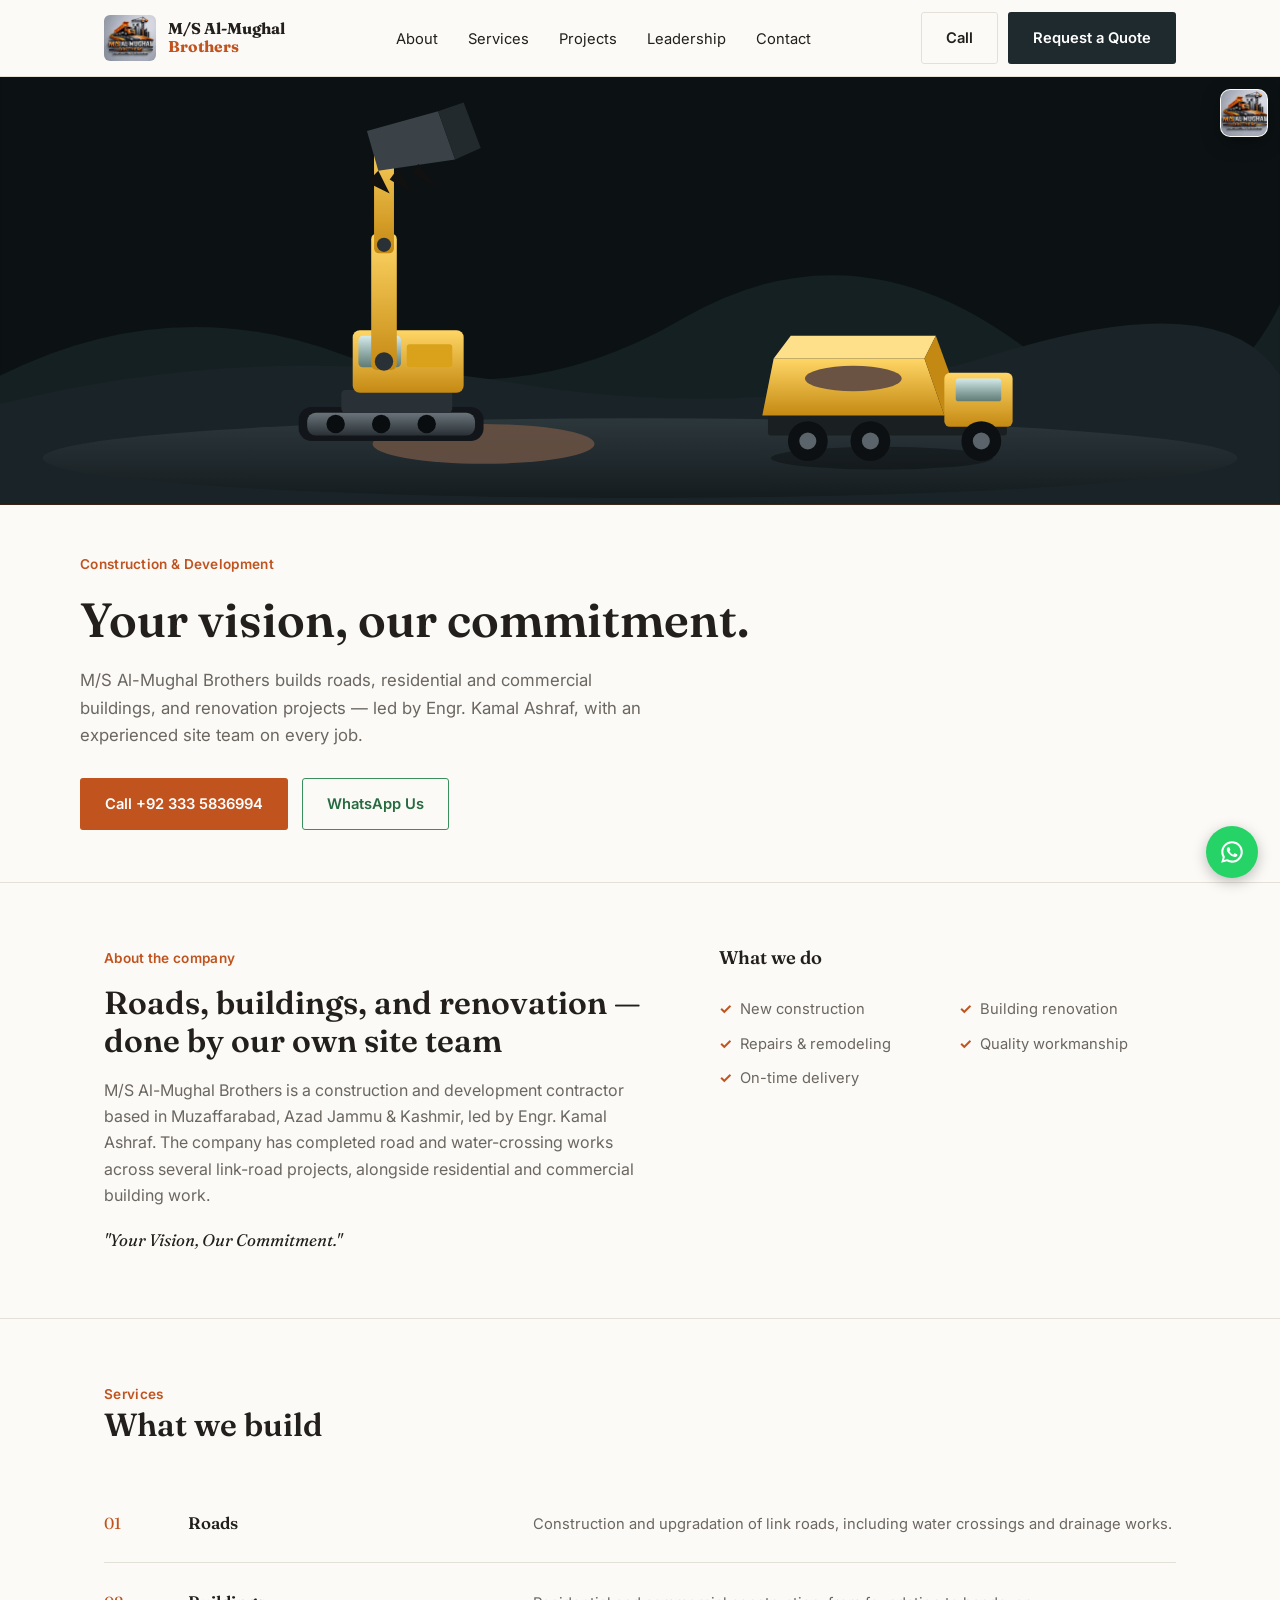
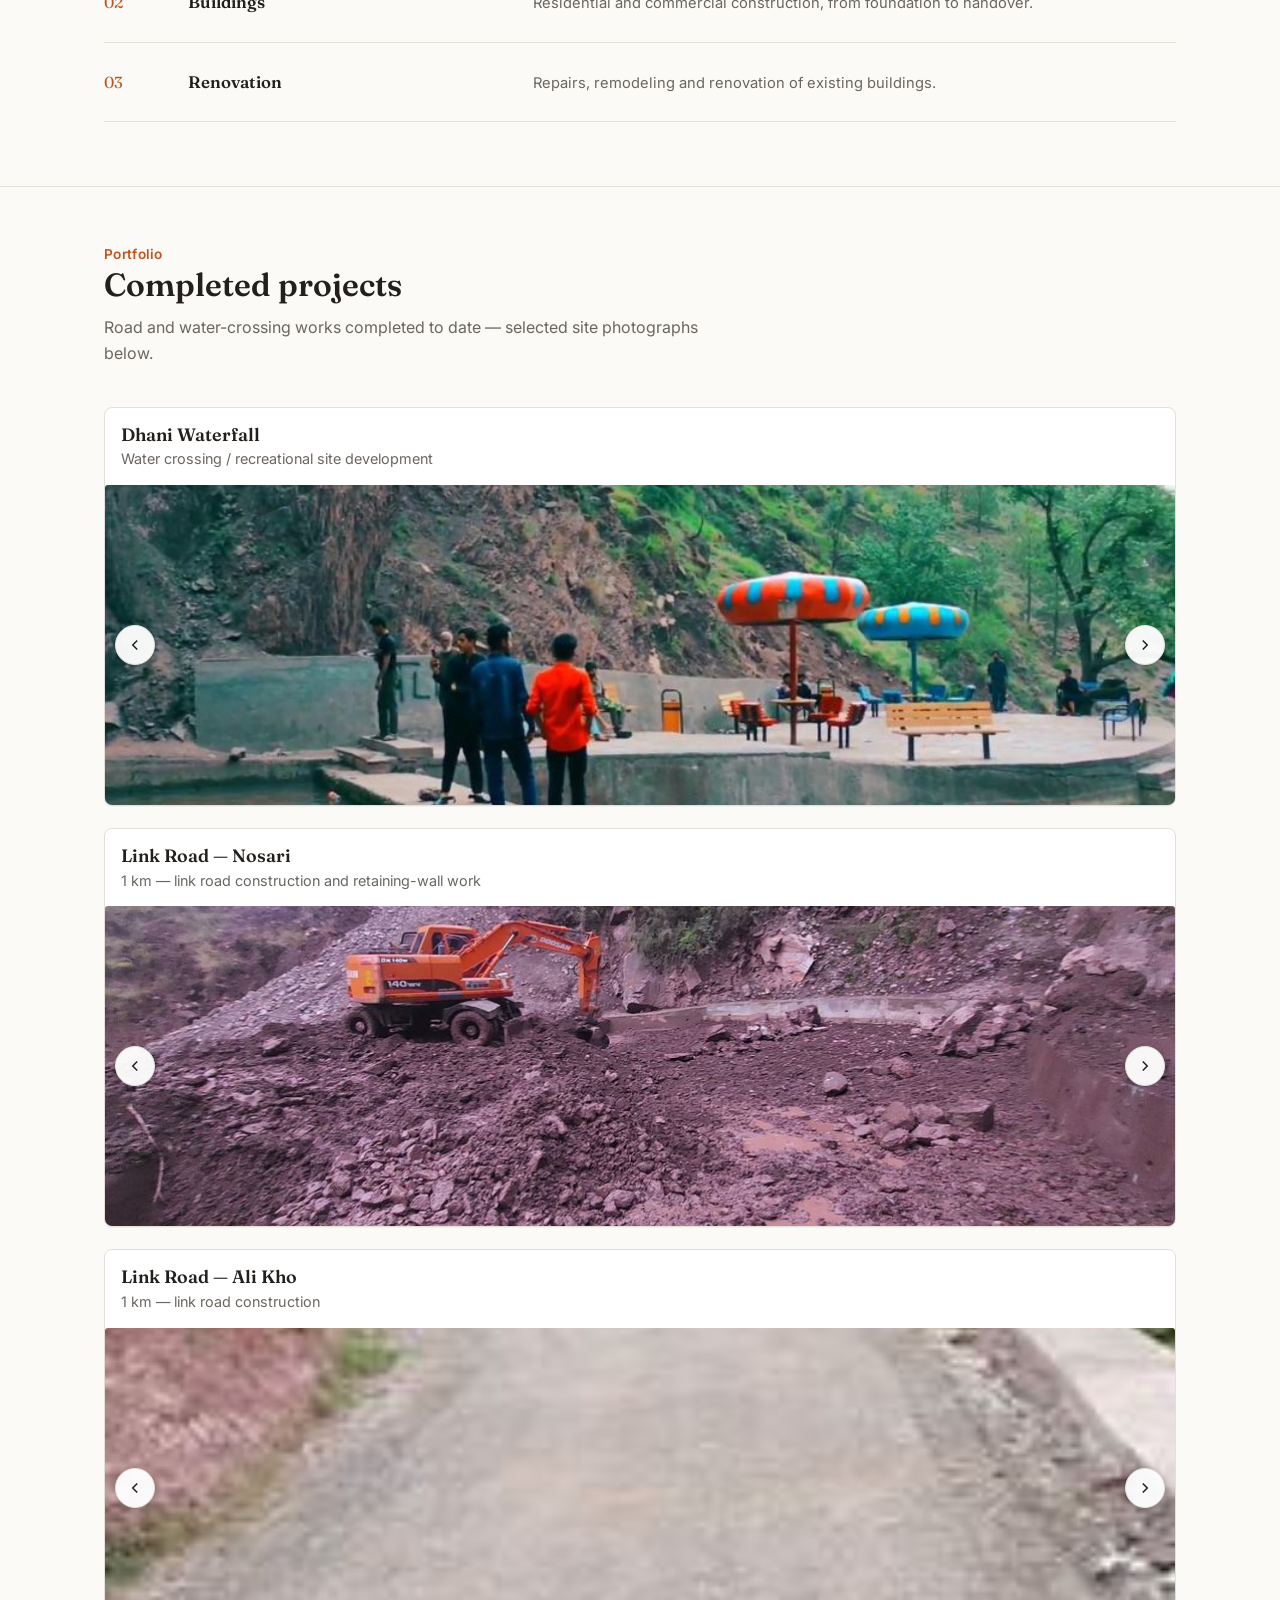
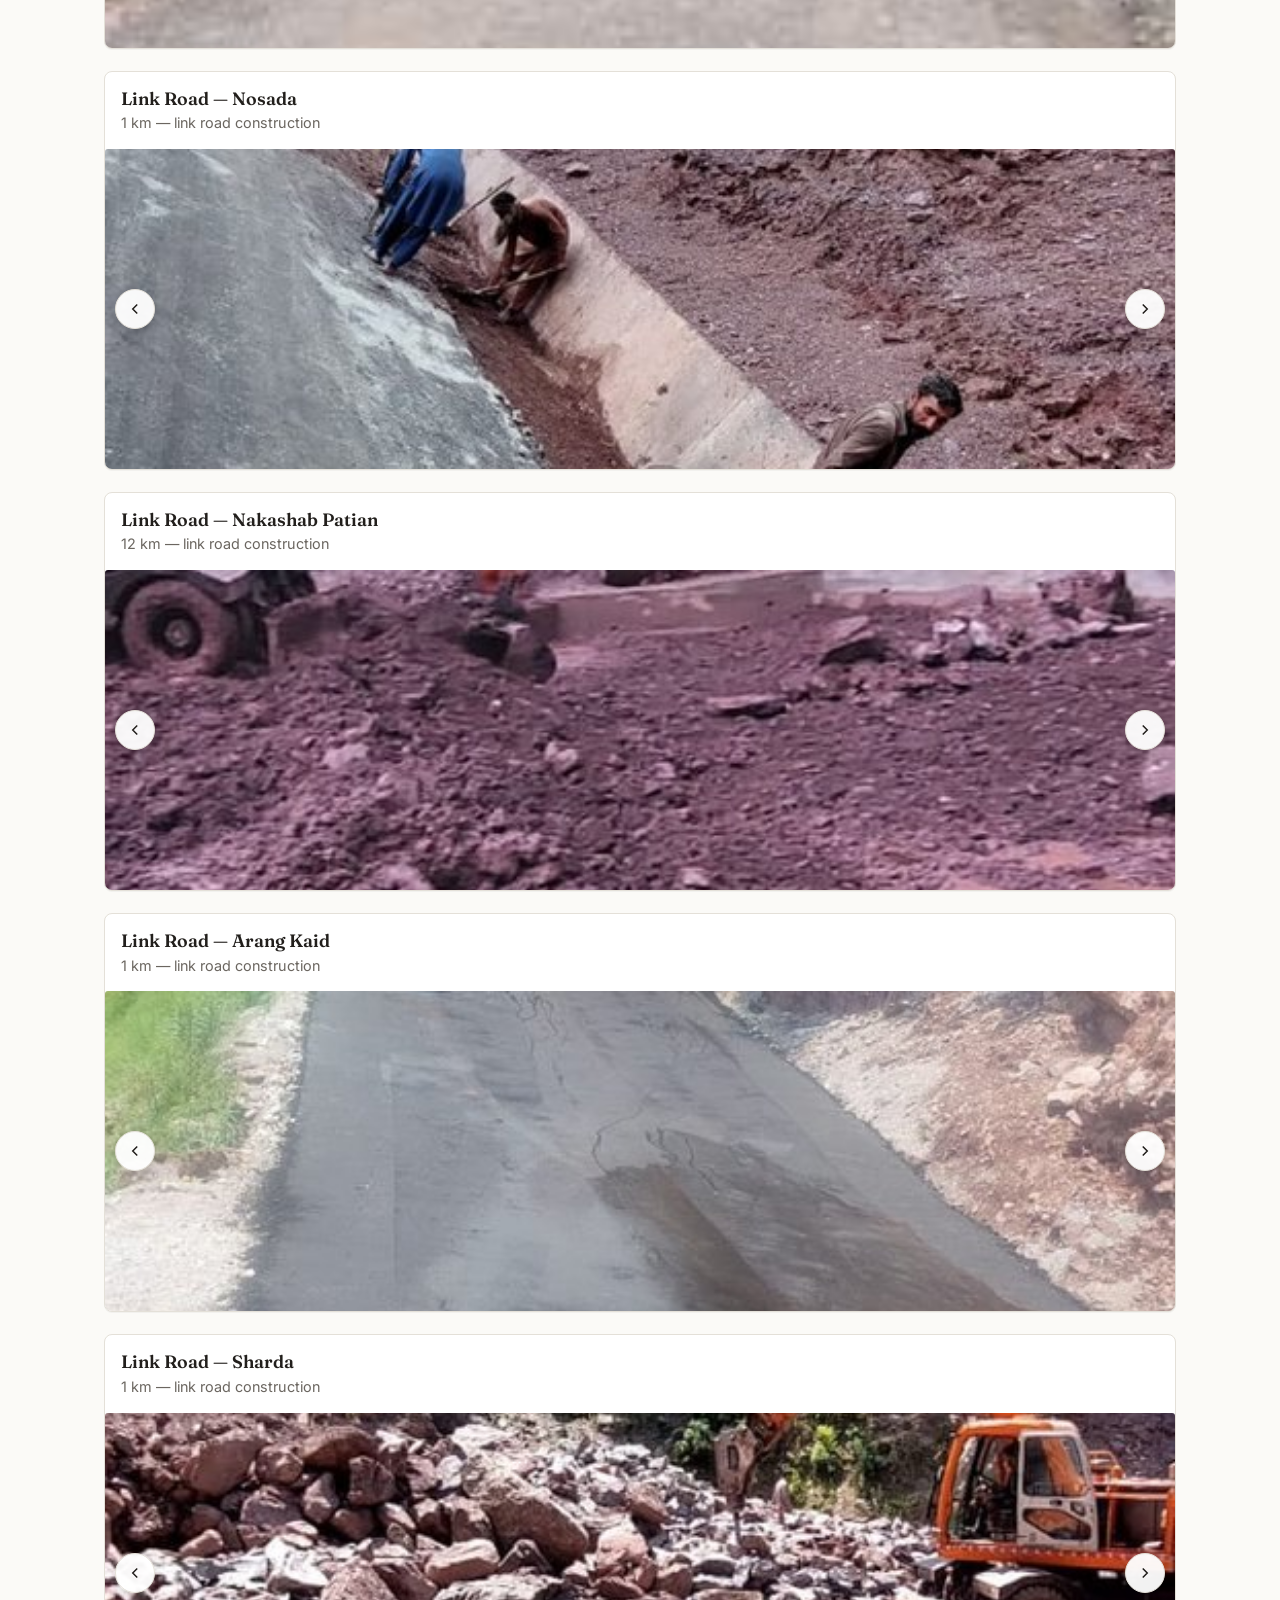
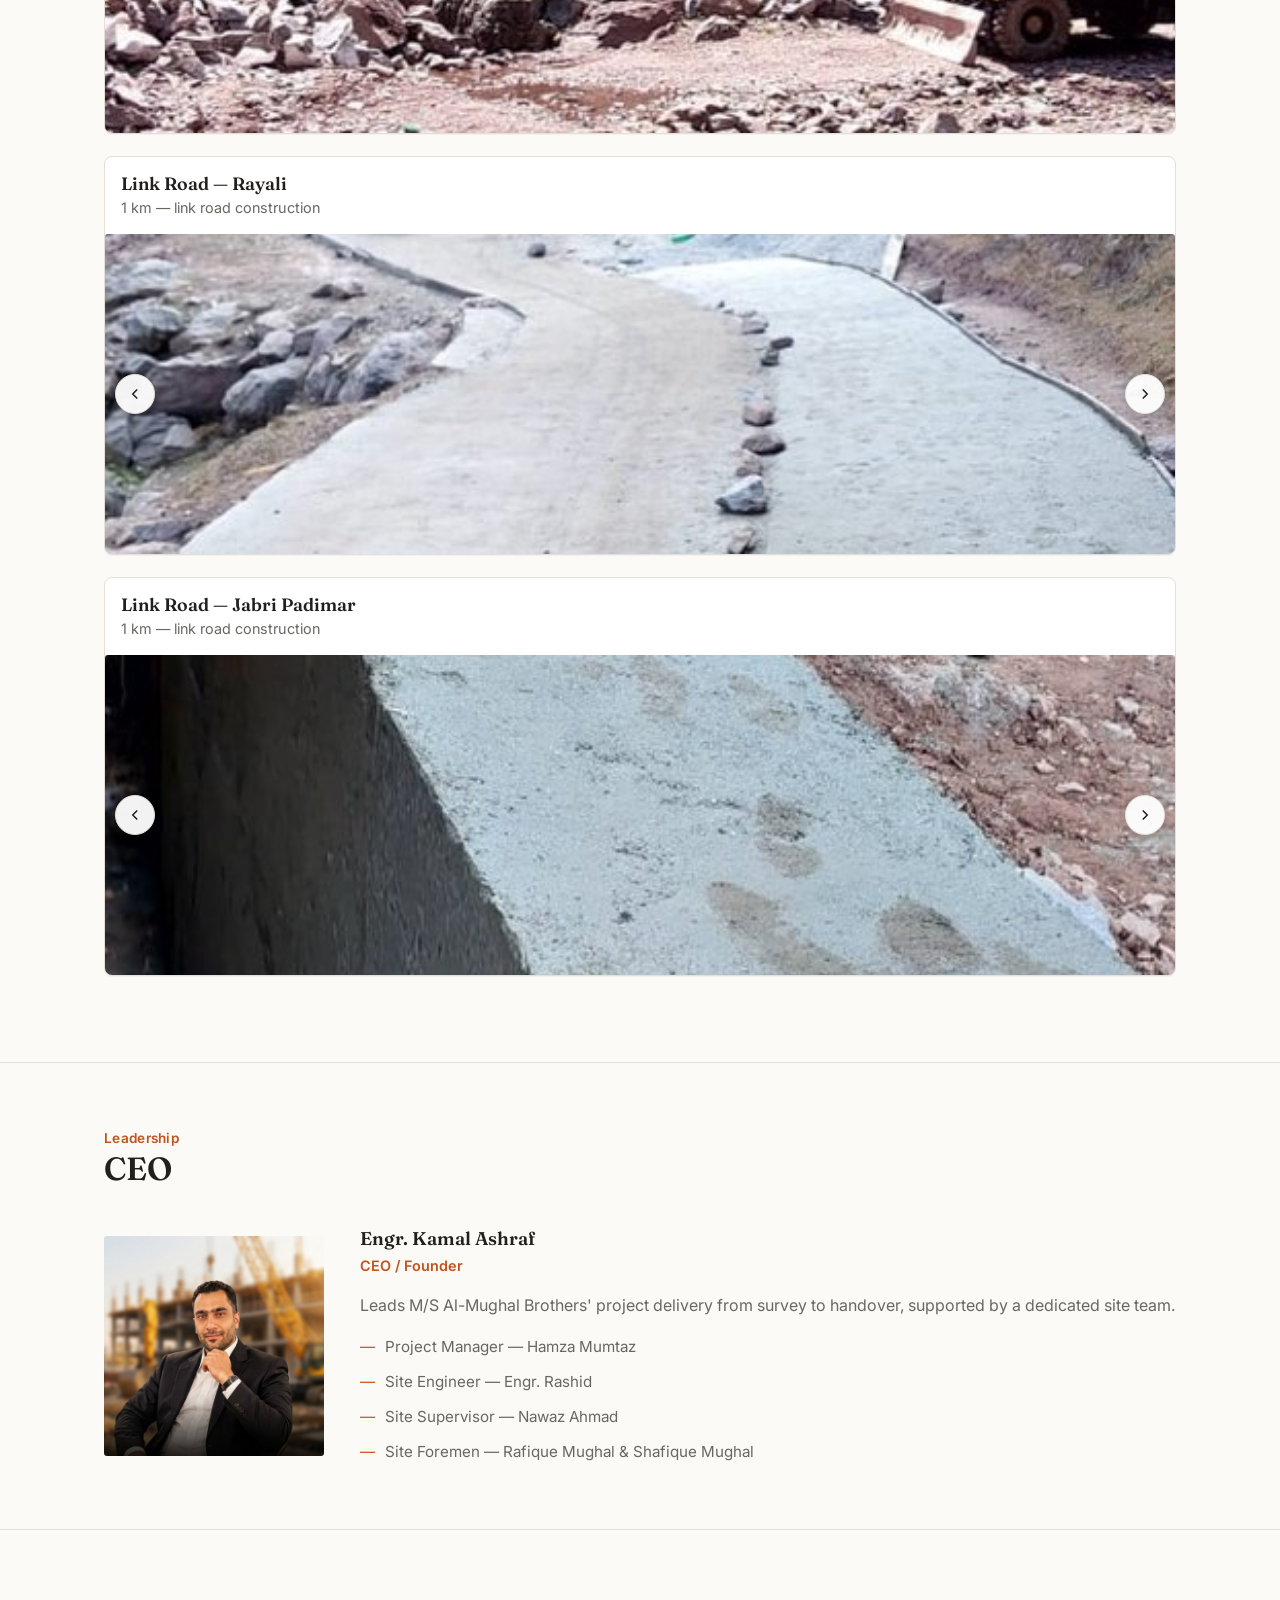
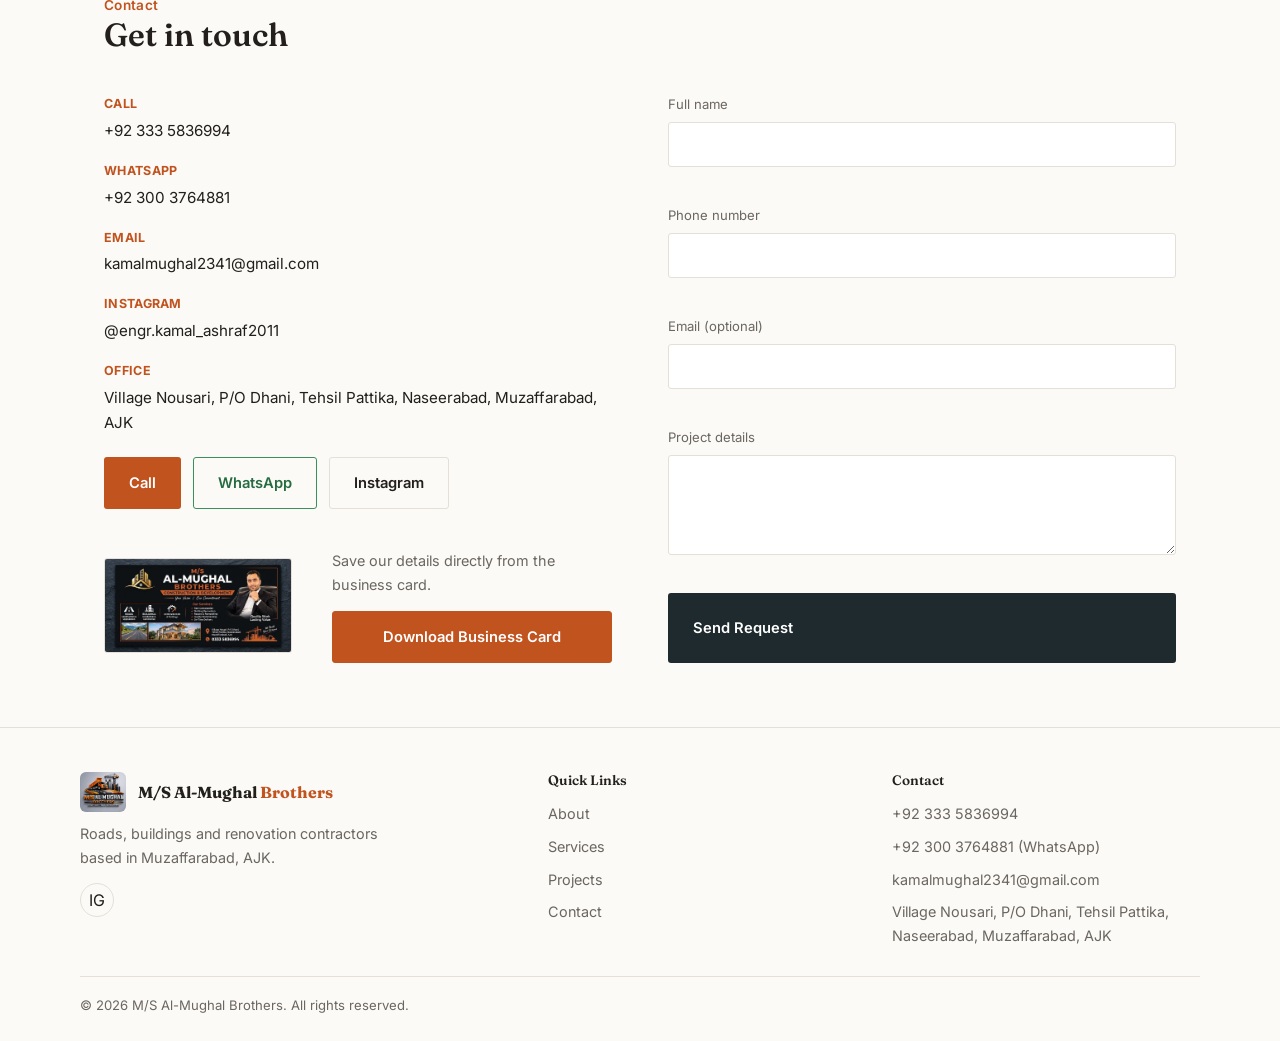
<file: _deploy/index.html>
<!DOCTYPE html>
<html lang="en">
<head>
<meta charset="UTF-8">
<meta name="viewport" content="width=device-width, initial-scale=1.0">
<title>M/S Al-Mughal Brothers — Construction &amp; Development</title>
<meta name="description" content="M/S Al-Mughal Brothers — roads, buildings and renovation contractors based in Muzaffarabad, AJK. Led by Engr. Kamal Ashraf.">
<link rel="canonical" href="https://www.almughalbrothers.com/">
<meta property="og:type" content="website">
<meta property="og:title" content="M/S Al-Mughal Brothers — Construction & Development">
<meta property="og:description" content="Roads, buildings and renovation contractors based in Muzaffarabad, AJK.">
<link rel="preconnect" href="https://fonts.googleapis.com">
<link rel="preconnect" href="https://fonts.gstatic.com" crossorigin>
<link href="https://fonts.googleapis.com/css2?family=Fraunces:opsz,wght@9..144,500;9..144,600;9..144,700&family=Inter:wght@400;500;600;700&display=swap" rel="stylesheet">
<script type="application/ld+json">
{"@context":"https://schema.org","@type":"GeneralContractor","name":"M/S Al-Mughal Brothers","description":"Roads construction & upgradation, residential & commercial buildings, and renovation.","telephone":"+923335836994","email":"kamalmughal2341@gmail.com","address":{"@type":"PostalAddress","streetAddress":"Village Nousari, P/O Dhani, Tehsil Pattika, Naseerabad","addressLocality":"Muzaffarabad","addressRegion":"AJK","addressCountry":"PK"},"sameAs":["https://www.instagram.com/engr.kamal_ashraf2011/"]}
</script>
<link rel="stylesheet" href="styles.css">
</head>
<body>
<a href="#main" class="skip-link">Skip to content</a>

<header>
  <nav class="navbar">
    <div class="logo">
      <img src="pics/assets/img-001-1ff600143c.jpg" alt="M/S Al-Mughal Brothers logo">
      <div class="logo-text"><span>M/S Al-Mughal</span><span class="lt-brothers">Brothers</span></div>
    </div>
    <ul class="navlinks" id="navlinks">
      <li><a href="#about">About</a></li>
      <li><a href="#services">Services</a></li>
      <li><a href="#projects">Projects</a></li>
      <li><a href="#leadership">Leadership</a></li>
      <li><a href="#contact">Contact</a></li>
    </ul>
    <div class="nav-actions">
      <a href="tel:+923335836994" class="btn btn-outline">Call</a>
      <a href="#contact" class="btn btn-primary">Request a Quote</a>
      <button class="burger" id="burger" aria-label="Menu" aria-expanded="false" aria-controls="navlinks"><span></span><span></span><span></span></button>
    </div>
  </nav>
</header>

<main id="main">

<section class="scene-banner" aria-label="Al-Mughal Brothers construction animation">
  <img class="scene-real-logo" id="sceneLogo" src="pics/assets/img-001-1ff600143c.jpg" alt="M/S Al-Mughal Brothers logo" width="48" height="48">
  <svg id="worksSvg" viewBox="0 0 900 300" xmlns="http://www.w3.org/2000/svg" role="img" aria-hidden="true">
    <defs>
      <linearGradient id="gY" x1="0" y1="0" x2="0" y2="1">
        <stop offset="0%" stop-color="#FFD666"/><stop offset="100%" stop-color="#C48912"/>
      </linearGradient>
      <linearGradient id="gM" x1="0" y1="0" x2="0" y2="1">
        <stop offset="0%" stop-color="#6A747A"/><stop offset="100%" stop-color="#2A3136"/>
      </linearGradient>
      <linearGradient id="gG" x1="0" y1="0" x2="0" y2="1">
        <stop offset="0%" stop-color="#D2EEF8" stop-opacity=".92"/><stop offset="100%" stop-color="#3D6F86" stop-opacity=".78"/>
      </linearGradient>
      <linearGradient id="gF" x1="0" y1="0" x2="0" y2="1">
        <stop offset="0%" stop-color="#2C373C"/><stop offset="100%" stop-color="#151C1F"/>
      </linearGradient>
    </defs>
    <rect width="900" height="300" fill="#0c1214"/>
    <path d="M0 210 Q120 150 240 195 T480 170 T720 190 T900 160 L900 300 L0 300 Z" fill="#152022"/>
    <path d="M0 230 Q180 185 360 215 T700 195 T900 210 L900 300 L0 300 Z" fill="#1a2428"/>
    <ellipse cx="450" cy="268" rx="420" ry="28" fill="url(#gF)"/>
    <ellipse cx="340" cy="258" rx="78" ry="14" fill="#6B5344" opacity=".85"/>

    <g class="ex-body">
      <g transform="translate(200,0)">
        <rect x="10" y="232" width="130" height="24" rx="9" fill="#12161a"/>
        <rect x="16" y="236" width="118" height="16" rx="6" fill="url(#gM)"/>
        <circle cx="36" cy="244" r="6.5" fill="#0a0d0f"/>
        <circle cx="68" cy="244" r="6.5" fill="#0a0d0f"/>
        <circle cx="100" cy="244" r="6.5" fill="#0a0d0f"/>
        <rect x="40" y="220" width="78" height="16" rx="3" fill="#2A3136"/>
        <rect x="48" y="178" width="78" height="44" rx="5" fill="url(#gY)"/>
        <rect x="52" y="182" width="30" height="22" rx="3" fill="url(#gG)"/>
        <rect x="86" y="188" width="32" height="16" rx="2" fill="#D9A21A"/>
        <g transform="translate(70,200)">
          <g class="ex-boom">
            <rect x="-9" y="-90" width="18" height="96" rx="4" fill="url(#gY)"/>
            <circle r="6.5" fill="#2A3136"/>
            <g transform="translate(0,-82)">
              <g class="ex-stick">
                <rect x="-7" y="-78" width="14" height="84" rx="3.5" fill="url(#gY)"/>
                <circle r="5" fill="#2A3136"/>
                <g transform="translate(0,-72)">
                  <g class="ex-bucket">
                    <path d="M-12 -8 L38 -22 L50 12 L-4 20 Z" fill="#3A4248"/>
                    <path d="M38 -22 L56 -28 L68 4 L50 12 Z" fill="#232A2E"/>
                    <path d="M-4 20 L4 36 L-12 28 Z" fill="#111"/>
                    <path d="M10 18 L20 36 L4 26 Z" fill="#111"/>
                    <path d="M24 15 L38 32 L20 22 Z" fill="#111"/>
                  </g>
                </g>
              </g>
            </g>
          </g>
        </g>
      </g>
    </g>

    <g class="dirt-puff">
      <circle cx="320" cy="250" r="5" fill="#A89070"/>
      <circle cx="332" cy="246" r="3.5" fill="#8B7355"/>
      <circle cx="310" cy="252" r="4" fill="#C4A882"/>
    </g>

    <g class="truck-move">
      <ellipse cx="620" cy="268" rx="78" ry="8" fill="#000" opacity=".32"/>
      <rect x="540" y="238" width="168" height="14" rx="2" fill="#1a1f22"/>
      <g transform="translate(540,238)">
        <g class="truck-bed">
          <path d="M4 -40 L110 -40 L124 0 L-4 0 Z" fill="url(#gY)"/>
          <path d="M4 -40 L16 -56 L118 -56 L110 -40 Z" fill="#FFE08A"/>
          <path d="M110 -40 L118 -56 L134 -12 L124 0 Z" fill="#C48912"/>
          <ellipse cx="60" cy="-26" rx="34" ry="9" fill="#6B5344"/>
        </g>
      </g>
      <rect x="664" y="208" width="48" height="38" rx="4" fill="url(#gY)"/>
      <rect x="672" y="212" width="32" height="16" rx="2" fill="url(#gG)"/>
      <g transform="translate(568,256)"><g class="wheel-spin"><circle r="14" fill="#0d1012"/><circle r="6" fill="#5A646A"/></g></g>
      <g transform="translate(612,256)"><g class="wheel-spin"><circle r="14" fill="#0d1012"/><circle r="6" fill="#5A646A"/></g></g>
      <g transform="translate(690,256)"><g class="wheel-spin"><circle r="14" fill="#0d1012"/><circle r="6" fill="#5A646A"/></g></g>
    </g>
  </svg>
</section>





<section class="hero">
  <div class="hero-grid">
    <div>
      <div class="eyebrow">Construction &amp; Development</div>
      <h1>Your vision, our commitment.</h1>
      <p>M/S Al-Mughal Brothers builds roads, residential and commercial buildings, and renovation projects — led by Engr. Kamal Ashraf, with an experienced site team on every job.</p>
      <div class="hero-actions">
        <a href="tel:+923335836994" class="btn btn-call">Call +92 333 5836994</a>
        <a href="https://wa.me/923003764881" class="btn btn-whatsapp" target="_blank" rel="noopener">WhatsApp Us</a>
      </div>
    </div>
  </div>
</section>

<section class="section" id="about">
  <div class="wrap about-grid">
    <div class="reveal">
      <div class="eyebrow">About the company</div>
      <h2 style="margin:14px 0 16px;">Roads, buildings, and renovation — done by our own site team</h2>
      <p>M/S Al-Mughal Brothers is a construction and development contractor based in Muzaffarabad, Azad Jammu &amp; Kashmir, led by Engr. Kamal Ashraf. The company has completed road and water-crossing works across several link-road projects, alongside residential and commercial building work.</p>
      <div class="motto">"Your Vision, Our Commitment."</div>
    </div>
    <div class="reveal">
      <h3 style="margin-bottom:14px;">What we do</h3>
      <ul class="checklist">
        <li>New construction</li>
        <li>Building renovation</li>
        <li>Repairs &amp; remodeling</li>
        <li>Quality workmanship</li>
        <li>On-time delivery</li>
      </ul>
    </div>
  </div>
</section>

<section class="section" id="services">
  <div class="wrap">
    <div class="section-head reveal">
      <div class="eyebrow">Services</div>
      <h2>What we build</h2>
    </div>
    <div class="service-row reveal"><div class="service-num">01</div><h3>Roads</h3><p>Construction and upgradation of link roads, including water crossings and drainage works.</p></div>
    <div class="service-row reveal"><div class="service-num">02</div><h3>Buildings</h3><p>Residential and commercial construction, from foundation to handover.</p></div>
    <div class="service-row reveal"><div class="service-num">03</div><h3>Renovation</h3><p>Repairs, remodeling and renovation of existing buildings.</p></div>
  </div>
</section>

<section class="section" id="projects" style="padding-top:56px;">
  <div class="wrap">
    <div class="section-head reveal">
      <div class="eyebrow">Portfolio</div>
      <h2>Completed projects</h2>
      <p>Road and water-crossing works completed to date — selected site photographs below.</p>
    </div>
    <div class="featured reveal">
      <h3>Dhani Waterfall</h3>
      <div class="scope">Water crossing / recreational site development</div>
      <div class="gallery-wrap">
        <button class="gallery-arrow prev" aria-label="Previous photo" data-target="dhaniGallery"><svg viewBox="0 0 24 24" fill="none" stroke="#221F1C" stroke-width="2"><path d="M15 18l-6-6 6-6"/></svg></button>
      <div class="gallery" id="dhaniGallery">
        <img src="pics/assets/img-002-14c1b34d6f.jpg" alt="Dhani Waterfall site — view 1" loading="lazy">
        <img src="pics/assets/img-003-c19f6c2a84.jpg" alt="Dhani Waterfall site — view 2" loading="lazy">
        <img src="pics/assets/img-004-8d738ab90a.jpg" alt="Dhani Waterfall site — view 3" loading="lazy">
        <img src="pics/assets/img-005-c617989b87.jpg" alt="Dhani Waterfall site — view 4" loading="lazy">
        <img src="pics/assets/img-006-7be748cce5.jpg" alt="Dhani Waterfall site — view 5" loading="lazy">
        <img src="pics/assets/img-007-a47853c407.jpg" alt="Dhani Waterfall site — view 6" loading="lazy">
        <img src="pics/assets/img-008-8e0321a9bd.jpg" alt="Dhani Waterfall site — view 7" loading="lazy">
      </div>
        <button class="gallery-arrow next" aria-label="Next photo" data-target="dhaniGallery"><svg viewBox="0 0 24 24" fill="none" stroke="#221F1C" stroke-width="2"><path d="M9 18l6-6-6-6"/></svg></button>
      </div>
    </div>
    <div class="featured reveal">
      <h3>Link Road — Nosari</h3>
      <div class="scope">1 km — link road construction and retaining-wall work</div>
      <div class="gallery-wrap">
        <button class="gallery-arrow prev" aria-label="Previous photo" data-target="lrdGallery"><svg viewBox="0 0 24 24" fill="none" stroke="#221F1C" stroke-width="2"><path d="M15 18l-6-6 6-6"/></svg></button>
        <div class="gallery" id="lrdGallery">
          <img src="pics/assets/img-009-2a3faa46e6.jpg" alt="Link Road Dhani — view 1" loading="lazy">
          <img src="pics/assets/img-010-24b1eefdd6.jpg" alt="Link Road Dhani — view 2" loading="lazy">
          <img src="pics/assets/img-011-047bcf3cca.jpg" alt="Link Road Dhani — view 3" loading="lazy">
          <img src="pics/assets/img-012-8bad45deba.jpg" alt="Link Road Dhani — view 4" loading="lazy">
          <img src="pics/assets/img-013-c4a72be585.jpg" alt="Link Road Dhani — view 5" loading="lazy">
          <img src="pics/assets/img-014-75336b4dd3.jpg" alt="Link Road Dhani — view 6" loading="lazy">
          <img src="pics/assets/img-015-0e957407da.jpg" alt="Link Road Dhani — view 7" loading="lazy">
        </div>
        <button class="gallery-arrow next" aria-label="Next photo" data-target="lrdGallery"><svg viewBox="0 0 24 24" fill="none" stroke="#221F1C" stroke-width="2"><path d="M9 18l6-6-6-6"/></svg></button>
      </div>
    </div>
    <div class="featured reveal">
      <h3>Link Road — Ali Kho</h3>
      <div class="scope">1 km — link road construction</div>
      <div class="gallery-wrap">
        <button class="gallery-arrow prev" aria-label="Previous photo" data-target="akGallery"><svg viewBox="0 0 24 24" fill="none" stroke="#221F1C" stroke-width="2"><path d="M15 18l-6-6 6-6"/></svg></button>
        <div class="gallery" id="akGallery">
          <img src="pics/assets/img-016-732347fb04.jpg" alt="Link Road Ali Kho — view 1" loading="lazy">
          <img src="pics/assets/img-017-995162477a.jpg" alt="Link Road Ali Kho — view 2" loading="lazy">
          <img src="pics/assets/img-018-6c108bfa9e.jpg" alt="Link Road Ali Kho — view 4" loading="lazy">
        </div>
        <button class="gallery-arrow next" aria-label="Next photo" data-target="akGallery"><svg viewBox="0 0 24 24" fill="none" stroke="#221F1C" stroke-width="2"><path d="M9 18l6-6-6-6"/></svg></button>
      </div>
    </div>
    <div class="featured reveal">
      <h3>Link Road — Nosada</h3>
      <div class="scope">1 km — link road construction</div>
      <div class="gallery-wrap">
        <button class="gallery-arrow prev" aria-label="Previous photo" data-target="nosadaGallery"><svg viewBox="0 0 24 24" fill="none" stroke="#221F1C" stroke-width="2"><path d="M15 18l-6-6 6-6"/></svg></button>
        <div class="gallery" id="nosadaGallery">
          <img src="pics/assets/img-019-acb1500275.jpg" alt="Link Road — Nosada — site photo" loading="lazy" decoding="async">
          <img src="pics/assets/img-020-3caa4a8406.jpg" alt="Link Road — Nosada — site photo" loading="lazy" decoding="async">
          <img src="pics/assets/img-021-33b13448ca.jpg" alt="Link Road — Nosada — site photo" loading="lazy" decoding="async">
          <img src="pics/assets/img-022-9c36a41f7c.jpg" alt="Link Road — Nosada — site photo" loading="lazy" decoding="async">
          <img src="pics/assets/img-023-f2a9ab60d4.jpg" alt="Link Road — Nosada — site photo" loading="lazy" decoding="async">
          <img src="pics/assets/img-024-e5161d4ee2.jpg" alt="Link Road — Nosada — site photo" loading="lazy" decoding="async">
          <img src="pics/assets/img-025-5f148552a0.jpg" alt="Link Road — Nosada — site photo" loading="lazy" decoding="async">
          <img src="pics/assets/img-026-ba2067adb7.jpg" alt="Link Road — Nosada — site photo" loading="lazy" decoding="async">
          <img src="pics/assets/img-027-bdaff11d14.jpg" alt="Link Road — Nosada — site photo" loading="lazy" decoding="async">
        </div>
        <button class="gallery-arrow next" aria-label="Next photo" data-target="nosadaGallery"><svg viewBox="0 0 24 24" fill="none" stroke="#221F1C" stroke-width="2"><path d="M9 18l6-6-6-6"/></svg></button>
      </div>
    </div>

    <div class="featured reveal">
      <h3>Link Road — Nakashab Patian</h3>
      <div class="scope">12 km — link road construction</div>
      <div class="gallery-wrap">
        <button class="gallery-arrow prev" aria-label="Previous photo" data-target="nakashabGallery"><svg viewBox="0 0 24 24" fill="none" stroke="#221F1C" stroke-width="2"><path d="M15 18l-6-6 6-6"/></svg></button>
        <div class="gallery" id="nakashabGallery">
          <img src="pics/assets/img-023-f2a9ab60d4.jpg" alt="Link Road — Nakashab Patian — site photo" loading="lazy" decoding="async">
          <img src="pics/assets/img-026-ba2067adb7.jpg" alt="Link Road — Nakashab Patian — site photo" loading="lazy" decoding="async">
          <img src="pics/assets/img-021-33b13448ca.jpg" alt="Link Road — Nakashab Patian — site photo" loading="lazy" decoding="async">
          <img src="pics/assets/img-028-0ff2d3c02e.jpg" alt="Link Road — Nakashab Patian — site photo" loading="lazy" decoding="async">
          <img src="pics/assets/img-029-d349106634.jpg" alt="Link Road — Nakashab Patian — site photo" loading="lazy" decoding="async">
          <img src="pics/assets/img-030-9ae91dbd21.jpg" alt="Link Road — Nakashab Patian — site photo" loading="lazy" decoding="async">
          <img src="pics/assets/img-031-d0eb958495.jpg" alt="Link Road — Nakashab Patian — site photo" loading="lazy" decoding="async">
          <img src="pics/assets/img-032-98f65ad1ea.jpg" alt="Link Road — Nakashab Patian — site photo" loading="lazy" decoding="async">
          <img src="pics/assets/img-033-52565e1514.jpg" alt="Link Road — Nakashab Patian — site photo" loading="lazy" decoding="async">
        </div>
        <button class="gallery-arrow next" aria-label="Next photo" data-target="nakashabGallery"><svg viewBox="0 0 24 24" fill="none" stroke="#221F1C" stroke-width="2"><path d="M9 18l6-6-6-6"/></svg></button>
      </div>
    </div>

    <div class="featured reveal">
      <h3>Link Road — Arang Kaid</h3>
      <div class="scope">1 km — link road construction</div>
      <div class="gallery-wrap">
        <button class="gallery-arrow prev" aria-label="Previous photo" data-target="arangGallery"><svg viewBox="0 0 24 24" fill="none" stroke="#221F1C" stroke-width="2"><path d="M15 18l-6-6 6-6"/></svg></button>
        <div class="gallery" id="arangGallery">
          <img src="pics/assets/img-034-c2374048cb.jpg" alt="Link Road — Arang Kaid — site photo" loading="lazy" decoding="async">
          <img src="pics/assets/img-025-5f148552a0.jpg" alt="Link Road — Arang Kaid — site photo" loading="lazy" decoding="async">
          <img src="pics/assets/img-028-0ff2d3c02e.jpg" alt="Link Road — Arang Kaid — site photo" loading="lazy" decoding="async">
          <img src="pics/assets/img-035-d9d798e743.jpg" alt="Link Road — Arang Kaid — site photo" loading="lazy" decoding="async">
          <img src="pics/assets/img-036-bd34cc84c4.jpg" alt="Link Road — Arang Kaid — site photo" loading="lazy" decoding="async">
          <img src="pics/assets/img-037-8557f3c223.jpg" alt="Link Road — Arang Kaid — site photo" loading="lazy" decoding="async">
          <img src="pics/assets/img-038-b90734bd75.jpg" alt="Link Road — Arang Kaid — site photo" loading="lazy" decoding="async">
          <img src="pics/assets/img-030-9ae91dbd21.jpg" alt="Link Road — Arang Kaid — site photo" loading="lazy" decoding="async">
          <img src="pics/assets/img-039-b154ba0ca2.jpg" alt="Link Road — Arang Kaid — site photo" loading="lazy" decoding="async">
        </div>
        <button class="gallery-arrow next" aria-label="Next photo" data-target="arangGallery"><svg viewBox="0 0 24 24" fill="none" stroke="#221F1C" stroke-width="2"><path d="M9 18l6-6-6-6"/></svg></button>
      </div>
    </div>

    <div class="featured reveal">
      <h3>Link Road — Sharda</h3>
      <div class="scope">1 km — link road construction</div>
      <div class="gallery-wrap">
        <button class="gallery-arrow prev" aria-label="Previous photo" data-target="shardaGallery"><svg viewBox="0 0 24 24" fill="none" stroke="#221F1C" stroke-width="2"><path d="M15 18l-6-6 6-6"/></svg></button>
        <div class="gallery" id="shardaGallery">
          <img src="pics/assets/img-040-42444900da.jpg" alt="Link Road — Sharda — site photo" loading="lazy" decoding="async">
          <img src="pics/assets/img-041-9c8d7ba4ce.jpg" alt="Link Road — Sharda — site photo" loading="lazy" decoding="async">
          <img src="pics/assets/img-042-8b9d665493.jpg" alt="Link Road — Sharda — site photo" loading="lazy" decoding="async">
          <img src="pics/assets/img-043-b81a4b0ca1.jpg" alt="Link Road — Sharda — site photo" loading="lazy" decoding="async">
          <img src="pics/assets/img-044-6ba240b1c4.jpg" alt="Link Road — Sharda — site photo" loading="lazy" decoding="async">
          <img src="pics/assets/img-045-9193d269d7.jpg" alt="Link Road — Sharda — site photo" loading="lazy" decoding="async">
          <img src="pics/assets/img-046-810a004833.jpg" alt="Link Road — Sharda — site photo" loading="lazy" decoding="async">
          <img src="pics/assets/img-047-aef2098b2e.jpg" alt="Link Road — Sharda — site photo" loading="lazy" decoding="async">
        </div>
        <button class="gallery-arrow next" aria-label="Next photo" data-target="shardaGallery"><svg viewBox="0 0 24 24" fill="none" stroke="#221F1C" stroke-width="2"><path d="M9 18l6-6-6-6"/></svg></button>
      </div>
    </div>

    <div class="featured reveal">
      <h3>Link Road — Rayali</h3>
      <div class="scope">1 km — link road construction</div>
      <div class="gallery-wrap">
        <button class="gallery-arrow prev" aria-label="Previous photo" data-target="rayaliGallery"><svg viewBox="0 0 24 24" fill="none" stroke="#221F1C" stroke-width="2"><path d="M15 18l-6-6 6-6"/></svg></button>
        <div class="gallery" id="rayaliGallery">
          <img src="pics/assets/img-048-49728c57d5.jpg" alt="Link Road — Rayali — site photo" loading="lazy" decoding="async">
          <img src="pics/assets/img-049-411a2679cf.jpg" alt="Link Road — Rayali — site photo" loading="lazy" decoding="async">
          <img src="pics/assets/img-050-e90f39bf9b.jpg" alt="Link Road — Rayali — site photo" loading="lazy" decoding="async">
          <img src="pics/assets/img-051-7d769e5076.jpg" alt="Link Road — Rayali — site photo" loading="lazy" decoding="async">
          <img src="pics/assets/img-043-b81a4b0ca1.jpg" alt="Link Road — Rayali — site photo" loading="lazy" decoding="async">
          <img src="pics/assets/img-051-7d769e5076.jpg" alt="Link Road — Rayali — site photo" loading="lazy" decoding="async">
          <img src="pics/assets/img-052-fc69020f29.jpg" alt="Link Road — Rayali — site photo" loading="lazy" decoding="async">
          <img src="pics/assets/img-053-5929fc0010.jpg" alt="Link Road — Rayali — site photo" loading="lazy" decoding="async">
        </div>
        <button class="gallery-arrow next" aria-label="Next photo" data-target="rayaliGallery"><svg viewBox="0 0 24 24" fill="none" stroke="#221F1C" stroke-width="2"><path d="M9 18l6-6-6-6"/></svg></button>
      </div>
    </div>

    <div class="featured reveal">
      <h3>Link Road — Jabri Padimar</h3>
      <div class="scope">1 km — link road construction</div>
      <div class="gallery-wrap">
        <button class="gallery-arrow prev" aria-label="Previous photo" data-target="jabriGallery"><svg viewBox="0 0 24 24" fill="none" stroke="#221F1C" stroke-width="2"><path d="M15 18l-6-6 6-6"/></svg></button>
        <div class="gallery" id="jabriGallery">
          <img src="pics/assets/img-036-bd34cc84c4.jpg" alt="Link Road — Jabri Padimar — site photo" loading="lazy" decoding="async">
          <img src="pics/assets/img-035-d9d798e743.jpg" alt="Link Road — Jabri Padimar — site photo" loading="lazy" decoding="async">
          <img src="pics/assets/img-019-acb1500275.jpg" alt="Link Road — Jabri Padimar — site photo" loading="lazy" decoding="async">
          <img src="pics/assets/img-054-3cb3924805.jpg" alt="Link Road — Jabri Padimar — site photo" loading="lazy" decoding="async">
          <img src="pics/assets/img-055-7858d5e51c.jpg" alt="Link Road — Jabri Padimar — site photo" loading="lazy" decoding="async">
          <img src="pics/assets/img-040-42444900da.jpg" alt="Link Road — Jabri Padimar — site photo" loading="lazy" decoding="async">
          <img src="pics/assets/img-056-5e988e7650.jpg" alt="Link Road — Jabri Padimar — site photo" loading="lazy" decoding="async">
          <img src="pics/assets/img-057-fd7ddc2f8c.jpg" alt="Link Road — Jabri Padimar — site photo" loading="lazy" decoding="async">
        </div>
        <button class="gallery-arrow next" aria-label="Next photo" data-target="jabriGallery"><svg viewBox="0 0 24 24" fill="none" stroke="#221F1C" stroke-width="2"><path d="M9 18l6-6-6-6"/></svg></button>
      </div>
    </div>
  </div>
</section>

<section class="section" id="leadership">
  <div class="wrap">
    <div class="section-head reveal">
      <div class="eyebrow">Leadership</div>
      <h2>CEO</h2>
    </div>
    <div class="leader reveal">
      <img src="pics/assets/img-058-72c2997d4a.jpg" alt="Engr. Kamal Ashraf, CEO of M/S Al-Mughal Brothers">
      <div>
        <h3>Engr. Kamal Ashraf</h3>
        <div class="role">CEO / Founder</div>
        <p>Leads M/S Al-Mughal Brothers' project delivery from survey to handover, supported by a dedicated site team.</p>
        <ul class="about-list" style="margin-top:16px;">
          <li>Project Manager — Hamza Mumtaz</li>
          <li>Site Engineer — Engr. Rashid</li>
          <li>Site Supervisor — Nawaz Ahmad</li>
          <li>Site Foremen — Rafique Mughal &amp; Shafique Mughal</li>
        </ul>
      </div>
    </div>
  </div>
</section>

<section class="section" id="contact">
  <div class="wrap">
    <div class="section-head reveal">
      <div class="eyebrow">Contact</div>
      <h2>Get in touch</h2>
    </div>
    <div class="contact-grid">
      <div class="reveal">
        <div class="contact-detail"><strong>Call</strong>+92 333 5836994</div>
        <div class="contact-detail"><strong>WhatsApp</strong>+92 300 3764881</div>
        <div class="contact-detail"><strong>Email</strong>kamalmughal2341@gmail.com</div>
        <div class="contact-detail"><strong>Instagram</strong>@engr.kamal_ashraf2011</div>
        <div class="contact-detail"><strong>Office</strong>Village Nousari, P/O Dhani, Tehsil Pattika, Naseerabad, Muzaffarabad, AJK</div>
        <div class="contact-actions">
          <a href="tel:+923335836994" class="btn btn-call">Call</a>
          <a href="https://wa.me/923003764881" class="btn btn-whatsapp" target="_blank" rel="noopener">WhatsApp</a>
          <a href="https://www.instagram.com/engr.kamal_ashraf2011/" class="btn btn-outline" target="_blank" rel="noopener">Instagram</a>
        </div>

        <div class="card-block" style="margin-top:40px;">
          <img src="pics/assets/img-059-a4244ad4cf.jpg" alt="M/S Al-Mughal Brothers business card">
          <div class="card-side">
            <p style="margin:0;font-size:.9rem;">Save our details directly from the business card.</p>
            <a href="pics/assets/img-060-0d08583c45.jpg" download="MS-Al-Mughal-Brothers-Business-Card.jpg" class="btn btn-download">Download Business Card</a>
          </div>
        </div>
      </div>
      <form id="contactForm" class="reveal" action="https://formsubmit.co/kamalmughal2341@gmail.com" method="POST">
        <input type="hidden" name="_subject" value="New quote request — Al-Mughal Brothers website">
        <input type="hidden" name="_template" value="table">
        <input type="hidden" name="_captcha" value="false">
        <input type="text" name="_honey" style="display:none" tabindex="-1" autocomplete="off">
        <div class="field"><label for="name">Full name</label><input id="name" name="name" type="text" autocomplete="name" required></div>
        <div class="field"><label for="phone">Phone number</label><input id="phone" name="phone" type="tel" autocomplete="tel" required></div>
        <div class="field"><label for="email">Email (optional)</label><input id="email" name="email" type="email" autocomplete="email"></div>
        <div class="field"><label for="message">Project details</label><textarea id="message" name="message" required></textarea></div>
        <button type="submit" class="btn btn-primary" id="formSubmitBtn">Send Request</button>
        <div class="form-msg" id="formMsg"></div>
      </form>
    </div>
  </div>
</section>
</main>

<footer>
  <div class="footer-grid">
    <div>
      <div class="logo"><img src="pics/assets/img-001-1ff600143c.jpg" alt="M/S Al-Mughal Brothers logo" style="height:40px;"><span style="font-family:'Fraunces',serif;font-weight:700;">M/S Al-Mughal <span style="color:var(--accent);">Brothers</span></span></div>
      <p>Roads, buildings and renovation contractors based in Muzaffarabad, AJK.</p>
      <div class="social-row">
        <a href="https://www.instagram.com/engr.kamal_ashraf2011/" target="_blank" rel="noopener" aria-label="Instagram">IG</a>
      </div>
    </div>
    <div><h4>Quick Links</h4><ul><li><a href="#about">About</a></li><li><a href="#services">Services</a></li><li><a href="#projects">Projects</a></li><li><a href="#contact">Contact</a></li></ul></div>
    <div><h4>Contact</h4><ul><li>+92 333 5836994</li><li>+92 300 3764881 (WhatsApp)</li><li>kamalmughal2341@gmail.com</li><li>Village Nousari, P/O Dhani, Tehsil Pattika, Naseerabad, Muzaffarabad, AJK</li></ul></div>
  </div>
  <div class="footer-bottom"><span>&copy; <span id="year"></span> M/S Al-Mughal Brothers. All rights reserved.</span></div>
</footer>

<a class="wa-fab" href="https://wa.me/923003764881" target="_blank" rel="noopener" aria-label="WhatsApp">
  <svg width="26" height="26" viewBox="0 0 24 24" fill="white"><path d="M12.04 2C6.58 2 2.13 6.45 2.13 11.91c0 1.75.46 3.45 1.32 4.95L2 22l5.25-1.38a9.9 9.9 0 0 0 4.79 1.22h.01c5.46 0 9.9-4.45 9.9-9.91C22 6.45 17.5 2 12.04 2zm0 17.9a8 8 0 0 1-4.08-1.12l-.29-.17-3.02.79.8-2.94-.19-.3a7.93 7.93 0 0 1-1.22-4.24c0-4.4 3.58-7.98 8-7.98 4.4 0 7.98 3.58 7.98 7.98 0 4.4-3.58 7.98-7.98 7.98zm4.38-5.98c-.24-.12-1.42-.7-1.64-.78-.22-.08-.38-.12-.54.12-.16.24-.62.78-.76.94-.14.16-.28.18-.52.06-.24-.12-1-.37-1.92-1.18-.71-.63-1.19-1.42-1.33-1.66-.14-.24-.01-.37.11-.49.11-.11.24-.28.36-.42.12-.14.16-.24.24-.4.08-.16.04-.3-.02-.42-.06-.12-.54-1.3-.74-1.78-.2-.47-.4-.4-.54-.41h-.46c-.16 0-.42.06-.64.3-.22.24-.84.82-.84 2s.86 2.32.98 2.48c.12.16 1.7 2.6 4.12 3.64.58.25 1.03.4 1.38.51.58.18 1.11.16 1.53.1.47-.07 1.42-.58 1.62-1.14.2-.56.2-1.04.14-1.14-.06-.1-.22-.16-.46-.28z"/></svg>
</a>

<script src="script.js" defer></script>
</body>
</html>
</file>
<file: styles.css>
:root{
  --ink:#221F1C; --muted:#6B6660; --border:#E4E0D8;
  --bg:#FBFAF7; --surface:#FFFFFF;
  --brand:#1F2A2E; --accent:#C1531F;
  --radius:3px;
}
*{box-sizing:border-box;margin:0;padding:0;}
html{scroll-behavior:smooth;}
body{font-family:'Inter',sans-serif;background:var(--bg);color:var(--ink);line-height:1.65;-webkit-font-smoothing:antialiased;}
h1,h2,h3,h4{font-family:'Fraunces',serif;font-weight:600;line-height:1.2;color:var(--ink);}
h1{font-size:clamp(2rem,4.2vw,3rem);}
h2{font-size:clamp(1.5rem,2.8vw,2rem);}
h3{font-size:1.15rem;}
p{color:var(--muted);}
a{color:inherit;text-decoration:none;}
img{max-width:100%;display:block;}
.wrap{max-width:1120px;margin:0 auto;padding:0 24px;}
button{font-family:inherit;cursor:pointer;background:none;border:none;color:inherit;font-size:.92rem;}
.skip-link{position:absolute;left:12px;top:-60px;background:var(--accent);color:#fff;padding:10px 16px;font-weight:600;font-size:.88rem;z-index:1000;transition:top .2s;}
.skip-link:focus{top:12px;}
a:focus-visible,button:focus-visible,input:focus-visible,textarea:focus-visible,select:focus-visible{outline:2px solid var(--accent);outline-offset:3px;}

/* buttons */
.btn{display:inline-flex;align-items:center;gap:8px;padding:13px 24px;font-size:.92rem;font-weight:600;border-radius:var(--radius);border:1px solid transparent;transition:background .2s,border-color .2s,color .2s;}
.btn-primary{background:var(--brand);color:#fff;}
.btn-primary:hover{background:#111a1d;}
.btn-call{background:var(--accent);color:#fff;}
.btn-call:hover{background:#A34419;}
.btn-whatsapp{border-color:#3A8F5C;color:#276B41;}
.btn-whatsapp:hover{background:#EFF7F1;}
.btn-outline{border-color:var(--border);color:var(--ink);}
.btn-outline:hover{border-color:var(--ink);}
.btn-download{background:var(--accent);color:#fff;border-color:var(--accent);}
.btn-download:hover{background:#A34419;border-color:#A34419;}
.btn-text{color:var(--accent);font-weight:600;padding:0;}
.btn-text:hover{text-decoration:underline;}

/* header */
header{position:sticky;top:0;z-index:100;background:rgba(251,250,247,.96);backdrop-filter:blur(10px);border-bottom:1px solid var(--border);}
.navbar{display:flex;align-items:center;justify-content:space-between;padding:12px 24px;max-width:1120px;margin:0 auto;gap:20px;}
.logo{display:flex;align-items:center;gap:12px;}
.logo img{height:46px;width:auto;border-radius:6px;}
.logo-text{font-family:'Fraunces',serif;font-weight:700;line-height:1.15;font-size:.98rem;}
.logo-text span{display:block;}
.logo-text .lt-brothers{color:var(--accent);}
.navlinks{display:flex;gap:30px;list-style:none;}
.navlinks a{font-size:.92rem;color:var(--ink);position:relative;}
.navlinks .mobile-quote{display:none;}
.navlinks a:hover{color:var(--accent);}
.nav-actions{display:flex;align-items:center;gap:10px;}
.burger{display:none;flex-direction:column;gap:5px;padding:6px;}
.burger span{width:22px;height:1.5px;background:var(--ink);display:block;}

/* hero */
.hero{padding:48px 24px 52px;border-bottom:1px solid var(--border);}
.hero-grid{max-width:1120px;margin:0 auto;display:grid;grid-template-columns:1fr;gap:0;align-items:center;}
.eyebrow{color:var(--accent);font-size:.85rem;font-weight:600;letter-spacing:.3px;}
.hero h1{margin:16px 0 18px;}
.hero p{font-size:1.05rem;max-width:52ch;}
.hero-actions{margin-top:28px;display:flex;gap:14px;flex-wrap:wrap;}
.hero-panel{border:1px solid var(--border);background:var(--surface);padding:0;border-radius:var(--radius);overflow:hidden;}
.hero-panel-list{list-style:none;}
.hero-panel-list li{display:flex;align-items:baseline;gap:10px;padding:16px 20px;border-bottom:1px solid var(--border);font-size:.94rem;}
.hero-panel-list li:last-child{border-bottom:none;}
.hero-panel-list b{font-family:'Fraunces',serif;color:var(--accent);font-size:.85rem;}

/* construction scene banner — JS physics animation */
.scene-banner{
  position:relative;width:100%;overflow:hidden;
  background:
    radial-gradient(ellipse 60% 70% at 55% 55%, rgba(193,83,31,.16), transparent 55%),
    linear-gradient(165deg,#0c1214 0%,#172022 45%,#0f1618 100%);
  border-bottom:1px solid rgba(193,83,31,.25);
}
.scene-banner svg{display:block;width:100%;height:auto;aspect-ratio:900/300;}
.scene-real-logo{
  position:absolute;top:12px;right:12px;width:48px;height:48px;object-fit:cover;z-index:3;
  border-radius:10px;border:1px solid rgba(251,250,247,.35);
  box-shadow:0 6px 18px rgba(0,0,0,.4);background:#FBFAF7;
}
@media(max-width:860px){
  .scene-banner svg{aspect-ratio:900/320;}
  .scene-real-logo{width:40px;height:40px;top:8px;right:8px;}
}


.ex-boom{transform-origin:0px 0px;animation:boomWork 3.6s cubic-bezier(.45,.05,.55,.95) infinite;}
.ex-stick{transform-origin:0px 0px;animation:stickWork 3.6s cubic-bezier(.45,.05,.55,.95) infinite;}
.ex-bucket{transform-origin:0px 0px;animation:bucketWork 3.6s cubic-bezier(.45,.05,.55,.95) infinite;}
.ex-body{animation:exIdle 2.8s ease-in-out infinite;}
.truck-move{animation:truckRun 8.5s ease-in-out infinite;}
.truck-bed{transform-origin:0px 0px;animation:bedDump 8.5s ease-in-out infinite;}
.wheel-spin{transform-box:fill-box;transform-origin:center;animation:wheelSpin .85s linear infinite;}
.dirt-puff{opacity:0;animation:dirtPuff 3.6s ease-out infinite;}
@keyframes boomWork{0%,100%{transform:rotate(-12deg)}12%{transform:rotate(-20deg)}42%{transform:rotate(30deg)}58%{transform:rotate(16deg)}78%{transform:rotate(-4deg)}}
@keyframes stickWork{0%,100%{transform:rotate(18deg)}12%{transform:rotate(28deg)}42%{transform:rotate(-40deg)}58%{transform:rotate(-18deg)}78%{transform:rotate(8deg)}}
@keyframes bucketWork{0%,100%{transform:rotate(22deg)}12%{transform:rotate(34deg)}42%{transform:rotate(-48deg)}58%{transform:rotate(-16deg)}78%{transform:rotate(10deg)}}
@keyframes exIdle{0%,100%{transform:translateY(0)}50%{transform:translateY(1.5px)}}
@keyframes truckRun{0%{transform:translateX(-36px)}32%{transform:translateX(55px)}58%{transform:translateX(55px)}100%{transform:translateX(-36px)}}
@keyframes bedDump{0%,32%{transform:rotate(0deg)}42%{transform:rotate(-32deg)}55%{transform:rotate(-32deg)}65%,100%{transform:rotate(0deg)}}
@keyframes wheelSpin{to{transform:rotate(360deg)}}
@keyframes dirtPuff{0%,35%{opacity:0;transform:translate(0,0)}45%{opacity:.8}70%{opacity:0;transform:translate(10px,-28px)}100%{opacity:0}}
@media(prefers-reduced-motion:reduce){
  .ex-boom,.ex-stick,.ex-bucket,.ex-body,.truck-move,.truck-bed,.wheel-spin,.dirt-puff{animation:none!important;}
}

/* section basics */
.section{padding:64px 24px;border-bottom:1px solid var(--border);}
.section-head{max-width:640px;margin-bottom:40px;}
.section-head p{margin-top:10px;}

/* about */
.about-grid{display:grid;grid-template-columns:1.1fr .9fr;gap:56px;align-items:start;}
.about-list{list-style:none;margin-top:20px;display:grid;gap:10px;}
.about-list li{display:flex;gap:10px;font-size:.95rem;color:var(--muted);}
.about-list li::before{content:"—";color:var(--accent);flex-shrink:0;}
.motto{font-family:'Fraunces',serif;font-style:italic;color:var(--ink);font-size:1.05rem;margin-top:18px;}

/* leadership */
.leader{display:grid;grid-template-columns:220px 1fr;gap:36px;align-items:center;}
.leader img{width:220px;height:220px;object-fit:cover;border-radius:var(--radius);}
.leader h3{margin-bottom:4px;}
.leader .role{color:var(--accent);font-weight:600;font-size:.9rem;margin-bottom:14px;}

/* services */
.service-row{display:grid;grid-template-columns:60px 1fr 2fr;gap:24px;padding:26px 0;border-bottom:1px solid var(--border);align-items:baseline;}
.service-row:first-child{border-top:1px solid var(--border);}
.service-num{font-family:'Fraunces',serif;color:var(--accent);font-size:1rem;}
.service-row h3{font-size:1.05rem;}
.service-row p{font-size:.92rem;margin:0;}
.checklist{list-style:none;margin-top:28px;display:grid;grid-template-columns:1fr 1fr;gap:10px 24px;}
.checklist li{font-size:.92rem;color:var(--muted);display:flex;gap:8px;}
.checklist li::before{content:"✓";color:var(--accent);font-weight:700;}

/* projects galleries — full-width slides that fill the card */
.gallery-wrap{position:relative;width:100%;margin:0 0 8px;border-radius:var(--radius);overflow:hidden;}
.gallery{display:flex;gap:0;overflow-x:auto;scroll-snap-type:x mandatory;scrollbar-width:none;-ms-overflow-style:none;-webkit-overflow-scrolling:touch;width:100%;}
.gallery::-webkit-scrollbar{display:none;}
.gallery img{
  scroll-snap-align:start;flex:0 0 100%;width:100%;max-width:none;min-width:100%;
  height:240px;aspect-ratio:16/10;object-fit:cover;object-position:center;
  border-radius:0;border:none;display:block;box-sizing:border-box;
}
.gallery-arrow{position:absolute;top:50%;translate:0 -50%;width:40px;height:40px;border-radius:50%;background:rgba(255,255,255,.95);border:1px solid var(--border);display:flex;align-items:center;justify-content:center;box-shadow:0 2px 10px rgba(0,0,0,.18);z-index:2;}
.gallery-arrow.prev{left:10px;}
.gallery-arrow.next{right:10px;}
.gallery-arrow svg{width:18px;height:18px;}
.featured{border:1px solid var(--border);background:var(--surface);padding:0;border-radius:8px;margin-bottom:22px;overflow:hidden;box-shadow:0 1px 0 rgba(34,31,28,.04);}
.featured h3{margin:0;padding:16px 16px 2px;font-size:1.12rem;}
.featured .scope{color:var(--muted);font-size:.9rem;margin:0;padding:0 16px 14px;}
.featured .gallery-wrap{margin:0;}
@media(min-width:640px){
  .gallery img{flex:0 0 100%;width:100%;min-width:100%;height:280px;max-width:none;object-fit:cover;}
}
@media(min-width:900px){
  .gallery img{height:320px;}
}
.ptable{width:100%;border-collapse:collapse;font-size:.92rem;}
.ptable th{text-align:left;font-size:.78rem;letter-spacing:.4px;color:var(--muted);text-transform:uppercase;padding:10px 14px;border-bottom:1px solid var(--ink);}
.ptable td{padding:14px;border-bottom:1px solid var(--border);}
.ptable tr:hover td{background:var(--surface);}
.ptable .scope{color:var(--muted);}
.note{font-size:.85rem;color:var(--muted);margin-top:14px;}

/* contact */
.contact-grid{display:grid;grid-template-columns:1fr 1fr;gap:56px;}
.contact-detail{margin-bottom:18px;font-size:.95rem;}
.contact-detail strong{display:block;font-size:.78rem;color:var(--accent);text-transform:uppercase;letter-spacing:.3px;margin-bottom:3px;}
.contact-actions{display:flex;gap:12px;margin-top:22px;flex-wrap:wrap;}
form{display:grid;gap:14px;}
.field{display:flex;flex-direction:column;gap:6px;}
.field label{font-size:.82rem;color:var(--muted);}
input,textarea,select{padding:12px 14px;border:1px solid var(--border);background:var(--surface);color:var(--ink);font-family:inherit;font-size:.94rem;border-radius:var(--radius);}
textarea{resize:vertical;min-height:100px;}
.form-msg{font-size:.86rem;color:var(--muted);display:none;}
.form-msg.show{display:block;}

/* business card */
.card-block{display:grid;grid-template-columns:1fr minmax(0,280px);gap:40px;align-items:center;}
.card-block img{width:100%;max-width:280px;height:auto;border:1px solid var(--border);border-radius:var(--radius);}
.card-side{display:flex;flex-direction:column;gap:14px;align-items:flex-start;max-width:100%;}
.card-side .btn-download{width:100%;justify-content:center;max-width:280px;}

/* footer */
footer{padding:44px 24px 24px;}
.footer-grid{max-width:1120px;margin:0 auto;display:grid;grid-template-columns:1.4fr 1fr 1fr;gap:36px;padding-bottom:28px;border-bottom:1px solid var(--border);}
.footer-grid h4{font-size:.85rem;margin-bottom:14px;color:var(--ink);}
.footer-grid ul{list-style:none;display:grid;gap:9px;font-size:.9rem;color:var(--muted);}
.footer-grid p{font-size:.9rem;max-width:34ch;margin-top:10px;}
.social-row{display:flex;gap:10px;margin-top:14px;}
.social-row a{width:34px;height:34px;border:1px solid var(--border);border-radius:50%;display:flex;align-items:center;justify-content:center;}
.footer-bottom{max-width:1120px;margin:18px auto 0;font-size:.82rem;color:var(--muted);display:flex;justify-content:space-between;flex-wrap:wrap;gap:10px;}
.wa-fab{position:fixed;bottom:22px;right:22px;z-index:200;width:52px;height:52px;border-radius:50%;background:#25D366;display:flex;align-items:center;justify-content:center;box-shadow:0 4px 14px rgba(0,0,0,.25);}

.reveal{opacity:1;transform:none;}
.reveal.in{opacity:1;transform:none;}

@media(max-width:860px){
  .wrap{padding:0 16px;}
  .navbar{padding:10px 14px;gap:10px;}
  .logo{gap:8px;min-width:0;flex:1;}
  .logo img{height:40px;flex-shrink:0;}
  .logo-text{font-size:.82rem;}
  .nav-actions .btn-outline,
  .nav-actions .btn-primary{display:none;}
  .burger{display:flex;flex-shrink:0;margin-left:auto;}
  .navlinks{display:none;}
  .navlinks.open{
    display:flex;position:absolute;top:100%;left:0;right:0;z-index:120;
    background:var(--bg);flex-direction:column;padding:16px 18px 20px;gap:4px;
    border-bottom:1px solid var(--border);box-shadow:0 12px 28px rgba(0,0,0,.08);
  }
  .navlinks.open a{display:block;padding:12px 4px;font-size:1rem;border-bottom:1px solid var(--border);}
  .navlinks.open li:last-child a{border-bottom:none;}
  .navlinks.open .mobile-quote{
    display:block;margin-top:12px;text-align:center;background:var(--brand);color:#fff!important;
    border:none!important;border-radius:var(--radius);padding:13px 16px;font-weight:600;
  }
  .scene-banner svg{aspect-ratio:900/300;}
  .scene-real-logo{width:40px;height:40px;top:8px;right:8px;}
  .hero{padding:28px 16px 32px;}
  .hero h1{font-size:1.65rem;margin:12px 0 12px;}
  .hero p{font-size:.95rem;}
  .hero-actions{margin-top:20px;flex-direction:column;}
  .hero-actions .btn{width:100%;justify-content:center;}
  .section{padding:40px 16px;}
  .section-head{margin-bottom:24px;}
  .hero-grid,.about-grid,.contact-grid{grid-template-columns:1fr;gap:28px;}
  .leader{grid-template-columns:1fr;text-align:center;gap:18px;}
  .leader img{width:min(100%,240px);height:auto;aspect-ratio:1;margin:0 auto;max-width:240px;}
  .service-row{grid-template-columns:1fr;gap:6px;padding:18px 0;}
  .checklist{grid-template-columns:1fr;}
  .card-block{grid-template-columns:1fr;gap:20px;}
  .card-block img{max-width:100%;margin:0 auto;}
  .card-side{align-items:stretch;text-align:center;}
  .card-side .btn-download{max-width:none;}
  #projects .wrap{padding:0 12px;}
  .featured{margin-bottom:16px;width:100%;max-width:100%;}
  .featured h3{padding:14px 14px 2px;font-size:1.05rem;}
  .featured .scope{padding:0 14px 12px;font-size:.86rem;}
  .gallery-wrap{width:100%;}
  .gallery{width:100%;}
  .gallery img{
    flex:0 0 100%!important;width:100%!important;min-width:100%!important;max-width:none!important;
    height:52vw!important;max-height:260px;min-height:180px;object-fit:cover!important;
  }
  .gallery-arrow{width:36px;height:36px;}
  .gallery-arrow.prev{left:8px;}
  .gallery-arrow.next{right:8px;}
  .footer-grid{grid-template-columns:1fr;gap:28px;}
  .wa-fab{bottom:18px;right:16px;width:48px;height:48px;}
  .ptable{display:block;overflow-x:auto;white-space:nowrap;}
}
@media(max-width:400px){
  .logo-text{font-size:.74rem;}
  .logo img{height:36px;}
}
@media(prefers-reduced-motion:reduce){
  html{scroll-behavior:auto;}
  .reveal{opacity:1;transform:none;transition:none;}
}
</file>
<file: _deploy/styles.css>
:root{
  --ink:#221F1C; --muted:#6B6660; --border:#E4E0D8;
  --bg:#FBFAF7; --surface:#FFFFFF;
  --brand:#1F2A2E; --accent:#C1531F;
  --radius:3px;
}
*{box-sizing:border-box;margin:0;padding:0;}
html{scroll-behavior:smooth;}
body{font-family:'Inter',sans-serif;background:var(--bg);color:var(--ink);line-height:1.65;-webkit-font-smoothing:antialiased;}
h1,h2,h3,h4{font-family:'Fraunces',serif;font-weight:600;line-height:1.2;color:var(--ink);}
h1{font-size:clamp(2rem,4.2vw,3rem);}
h2{font-size:clamp(1.5rem,2.8vw,2rem);}
h3{font-size:1.15rem;}
p{color:var(--muted);}
a{color:inherit;text-decoration:none;}
img{max-width:100%;display:block;}
.wrap{max-width:1120px;margin:0 auto;padding:0 24px;}
button{font-family:inherit;cursor:pointer;background:none;border:none;color:inherit;font-size:.92rem;}
.skip-link{position:absolute;left:12px;top:-60px;background:var(--accent);color:#fff;padding:10px 16px;font-weight:600;font-size:.88rem;z-index:1000;transition:top .2s;}
.skip-link:focus{top:12px;}
a:focus-visible,button:focus-visible,input:focus-visible,textarea:focus-visible,select:focus-visible{outline:2px solid var(--accent);outline-offset:3px;}

/* buttons */
.btn{display:inline-flex;align-items:center;gap:8px;padding:13px 24px;font-size:.92rem;font-weight:600;border-radius:var(--radius);border:1px solid transparent;transition:background .2s,border-color .2s,color .2s;}
.btn-primary{background:var(--brand);color:#fff;}
.btn-primary:hover{background:#111a1d;}
.btn-call{background:var(--accent);color:#fff;}
.btn-call:hover{background:#A34419;}
.btn-whatsapp{border-color:#3A8F5C;color:#276B41;}
.btn-whatsapp:hover{background:#EFF7F1;}
.btn-outline{border-color:var(--border);color:var(--ink);}
.btn-outline:hover{border-color:var(--ink);}
.btn-download{background:var(--accent);color:#fff;border-color:var(--accent);}
.btn-download:hover{background:#A34419;border-color:#A34419;}
.btn-text{color:var(--accent);font-weight:600;padding:0;}
.btn-text:hover{text-decoration:underline;}

/* header */
header{position:sticky;top:0;z-index:100;background:rgba(251,250,247,.96);backdrop-filter:blur(10px);border-bottom:1px solid var(--border);}
.navbar{display:flex;align-items:center;justify-content:space-between;padding:12px 24px;max-width:1120px;margin:0 auto;gap:20px;}
.logo{display:flex;align-items:center;gap:12px;}
.logo img{height:46px;width:auto;border-radius:6px;}
.logo-text{font-family:'Fraunces',serif;font-weight:700;line-height:1.15;font-size:.98rem;}
.logo-text span{display:block;}
.logo-text .lt-brothers{color:var(--accent);}
.navlinks{display:flex;gap:30px;list-style:none;}
.navlinks a{font-size:.92rem;color:var(--ink);position:relative;}
.navlinks .mobile-quote{display:none;}
.navlinks a:hover{color:var(--accent);}
.nav-actions{display:flex;align-items:center;gap:10px;}
.burger{display:none;flex-direction:column;gap:5px;padding:6px;}
.burger span{width:22px;height:1.5px;background:var(--ink);display:block;}

/* hero */
.hero{padding:48px 24px 52px;border-bottom:1px solid var(--border);}
.hero-grid{max-width:1120px;margin:0 auto;display:grid;grid-template-columns:1fr;gap:0;align-items:center;}
.eyebrow{color:var(--accent);font-size:.85rem;font-weight:600;letter-spacing:.3px;}
.hero h1{margin:16px 0 18px;}
.hero p{font-size:1.05rem;max-width:52ch;}
.hero-actions{margin-top:28px;display:flex;gap:14px;flex-wrap:wrap;}
.hero-panel{border:1px solid var(--border);background:var(--surface);padding:0;border-radius:var(--radius);overflow:hidden;}
.hero-panel-list{list-style:none;}
.hero-panel-list li{display:flex;align-items:baseline;gap:10px;padding:16px 20px;border-bottom:1px solid var(--border);font-size:.94rem;}
.hero-panel-list li:last-child{border-bottom:none;}
.hero-panel-list b{font-family:'Fraunces',serif;color:var(--accent);font-size:.85rem;}

/* construction scene banner — JS physics animation */
.scene-banner{
  position:relative;width:100%;overflow:hidden;
  background:
    radial-gradient(ellipse 60% 70% at 55% 55%, rgba(193,83,31,.16), transparent 55%),
    linear-gradient(165deg,#0c1214 0%,#172022 45%,#0f1618 100%);
  border-bottom:1px solid rgba(193,83,31,.25);
}
.scene-banner svg{display:block;width:100%;height:auto;aspect-ratio:900/300;}
.scene-real-logo{
  position:absolute;top:12px;right:12px;width:48px;height:48px;object-fit:cover;z-index:3;
  border-radius:10px;border:1px solid rgba(251,250,247,.35);
  box-shadow:0 6px 18px rgba(0,0,0,.4);background:#FBFAF7;
}
@media(max-width:860px){
  .scene-banner svg{aspect-ratio:900/320;}
  .scene-real-logo{width:40px;height:40px;top:8px;right:8px;}
}


.ex-boom{transform-origin:0px 0px;animation:boomWork 3.6s cubic-bezier(.45,.05,.55,.95) infinite;}
.ex-stick{transform-origin:0px 0px;animation:stickWork 3.6s cubic-bezier(.45,.05,.55,.95) infinite;}
.ex-bucket{transform-origin:0px 0px;animation:bucketWork 3.6s cubic-bezier(.45,.05,.55,.95) infinite;}
.ex-body{animation:exIdle 2.8s ease-in-out infinite;}
.truck-move{animation:truckRun 8.5s ease-in-out infinite;}
.truck-bed{transform-origin:0px 0px;animation:bedDump 8.5s ease-in-out infinite;}
.wheel-spin{transform-box:fill-box;transform-origin:center;animation:wheelSpin .85s linear infinite;}
.dirt-puff{opacity:0;animation:dirtPuff 3.6s ease-out infinite;}
@keyframes boomWork{0%,100%{transform:rotate(-12deg)}12%{transform:rotate(-20deg)}42%{transform:rotate(30deg)}58%{transform:rotate(16deg)}78%{transform:rotate(-4deg)}}
@keyframes stickWork{0%,100%{transform:rotate(18deg)}12%{transform:rotate(28deg)}42%{transform:rotate(-40deg)}58%{transform:rotate(-18deg)}78%{transform:rotate(8deg)}}
@keyframes bucketWork{0%,100%{transform:rotate(22deg)}12%{transform:rotate(34deg)}42%{transform:rotate(-48deg)}58%{transform:rotate(-16deg)}78%{transform:rotate(10deg)}}
@keyframes exIdle{0%,100%{transform:translateY(0)}50%{transform:translateY(1.5px)}}
@keyframes truckRun{0%{transform:translateX(-36px)}32%{transform:translateX(55px)}58%{transform:translateX(55px)}100%{transform:translateX(-36px)}}
@keyframes bedDump{0%,32%{transform:rotate(0deg)}42%{transform:rotate(-32deg)}55%{transform:rotate(-32deg)}65%,100%{transform:rotate(0deg)}}
@keyframes wheelSpin{to{transform:rotate(360deg)}}
@keyframes dirtPuff{0%,35%{opacity:0;transform:translate(0,0)}45%{opacity:.8}70%{opacity:0;transform:translate(10px,-28px)}100%{opacity:0}}
@media(prefers-reduced-motion:reduce){
  .ex-boom,.ex-stick,.ex-bucket,.ex-body,.truck-move,.truck-bed,.wheel-spin,.dirt-puff{animation:none!important;}
}

/* section basics */
.section{padding:64px 24px;border-bottom:1px solid var(--border);}
.section-head{max-width:640px;margin-bottom:40px;}
.section-head p{margin-top:10px;}

/* about */
.about-grid{display:grid;grid-template-columns:1.1fr .9fr;gap:56px;align-items:start;}
.about-list{list-style:none;margin-top:20px;display:grid;gap:10px;}
.about-list li{display:flex;gap:10px;font-size:.95rem;color:var(--muted);}
.about-list li::before{content:"—";color:var(--accent);flex-shrink:0;}
.motto{font-family:'Fraunces',serif;font-style:italic;color:var(--ink);font-size:1.05rem;margin-top:18px;}

/* leadership */
.leader{display:grid;grid-template-columns:220px 1fr;gap:36px;align-items:center;}
.leader img{width:220px;height:220px;object-fit:cover;border-radius:var(--radius);}
.leader h3{margin-bottom:4px;}
.leader .role{color:var(--accent);font-weight:600;font-size:.9rem;margin-bottom:14px;}

/* services */
.service-row{display:grid;grid-template-columns:60px 1fr 2fr;gap:24px;padding:26px 0;border-bottom:1px solid var(--border);align-items:baseline;}
.service-row:first-child{border-top:1px solid var(--border);}
.service-num{font-family:'Fraunces',serif;color:var(--accent);font-size:1rem;}
.service-row h3{font-size:1.05rem;}
.service-row p{font-size:.92rem;margin:0;}
.checklist{list-style:none;margin-top:28px;display:grid;grid-template-columns:1fr 1fr;gap:10px 24px;}
.checklist li{font-size:.92rem;color:var(--muted);display:flex;gap:8px;}
.checklist li::before{content:"✓";color:var(--accent);font-weight:700;}

/* projects galleries — full-width slides that fill the card */
.gallery-wrap{position:relative;width:100%;margin:0 0 8px;border-radius:var(--radius);overflow:hidden;}
.gallery{display:flex;gap:0;overflow-x:auto;scroll-snap-type:x mandatory;scrollbar-width:none;-ms-overflow-style:none;-webkit-overflow-scrolling:touch;width:100%;}
.gallery::-webkit-scrollbar{display:none;}
.gallery img{
  scroll-snap-align:start;flex:0 0 100%;width:100%;max-width:none;min-width:100%;
  height:240px;aspect-ratio:16/10;object-fit:cover;object-position:center;
  border-radius:0;border:none;display:block;box-sizing:border-box;
}
.gallery-arrow{position:absolute;top:50%;translate:0 -50%;width:40px;height:40px;border-radius:50%;background:rgba(255,255,255,.95);border:1px solid var(--border);display:flex;align-items:center;justify-content:center;box-shadow:0 2px 10px rgba(0,0,0,.18);z-index:2;}
.gallery-arrow.prev{left:10px;}
.gallery-arrow.next{right:10px;}
.gallery-arrow svg{width:18px;height:18px;}
.featured{border:1px solid var(--border);background:var(--surface);padding:0;border-radius:8px;margin-bottom:22px;overflow:hidden;box-shadow:0 1px 0 rgba(34,31,28,.04);}
.featured h3{margin:0;padding:16px 16px 2px;font-size:1.12rem;}
.featured .scope{color:var(--muted);font-size:.9rem;margin:0;padding:0 16px 14px;}
.featured .gallery-wrap{margin:0;}
@media(min-width:640px){
  .gallery img{flex:0 0 100%;width:100%;min-width:100%;height:280px;max-width:none;object-fit:cover;}
}
@media(min-width:900px){
  .gallery img{height:320px;}
}
.ptable{width:100%;border-collapse:collapse;font-size:.92rem;}
.ptable th{text-align:left;font-size:.78rem;letter-spacing:.4px;color:var(--muted);text-transform:uppercase;padding:10px 14px;border-bottom:1px solid var(--ink);}
.ptable td{padding:14px;border-bottom:1px solid var(--border);}
.ptable tr:hover td{background:var(--surface);}
.ptable .scope{color:var(--muted);}
.note{font-size:.85rem;color:var(--muted);margin-top:14px;}

/* contact */
.contact-grid{display:grid;grid-template-columns:1fr 1fr;gap:56px;}
.contact-detail{margin-bottom:18px;font-size:.95rem;}
.contact-detail strong{display:block;font-size:.78rem;color:var(--accent);text-transform:uppercase;letter-spacing:.3px;margin-bottom:3px;}
.contact-actions{display:flex;gap:12px;margin-top:22px;flex-wrap:wrap;}
form{display:grid;gap:14px;}
.field{display:flex;flex-direction:column;gap:6px;}
.field label{font-size:.82rem;color:var(--muted);}
input,textarea,select{padding:12px 14px;border:1px solid var(--border);background:var(--surface);color:var(--ink);font-family:inherit;font-size:.94rem;border-radius:var(--radius);}
textarea{resize:vertical;min-height:100px;}
.form-msg{font-size:.86rem;color:var(--muted);display:none;}
.form-msg.show{display:block;}

/* business card */
.card-block{display:grid;grid-template-columns:1fr minmax(0,280px);gap:40px;align-items:center;}
.card-block img{width:100%;max-width:280px;height:auto;border:1px solid var(--border);border-radius:var(--radius);}
.card-side{display:flex;flex-direction:column;gap:14px;align-items:flex-start;max-width:100%;}
.card-side .btn-download{width:100%;justify-content:center;max-width:280px;}

/* footer */
footer{padding:44px 24px 24px;}
.footer-grid{max-width:1120px;margin:0 auto;display:grid;grid-template-columns:1.4fr 1fr 1fr;gap:36px;padding-bottom:28px;border-bottom:1px solid var(--border);}
.footer-grid h4{font-size:.85rem;margin-bottom:14px;color:var(--ink);}
.footer-grid ul{list-style:none;display:grid;gap:9px;font-size:.9rem;color:var(--muted);}
.footer-grid p{font-size:.9rem;max-width:34ch;margin-top:10px;}
.social-row{display:flex;gap:10px;margin-top:14px;}
.social-row a{width:34px;height:34px;border:1px solid var(--border);border-radius:50%;display:flex;align-items:center;justify-content:center;}
.footer-bottom{max-width:1120px;margin:18px auto 0;font-size:.82rem;color:var(--muted);display:flex;justify-content:space-between;flex-wrap:wrap;gap:10px;}
.wa-fab{position:fixed;bottom:22px;right:22px;z-index:200;width:52px;height:52px;border-radius:50%;background:#25D366;display:flex;align-items:center;justify-content:center;box-shadow:0 4px 14px rgba(0,0,0,.25);}

.reveal{opacity:1;transform:none;}
.reveal.in{opacity:1;transform:none;}

@media(max-width:860px){
  .wrap{padding:0 16px;}
  .navbar{padding:10px 14px;gap:10px;}
  .logo{gap:8px;min-width:0;flex:1;}
  .logo img{height:40px;flex-shrink:0;}
  .logo-text{font-size:.82rem;}
  .nav-actions .btn-outline,
  .nav-actions .btn-primary{display:none;}
  .burger{display:flex;flex-shrink:0;margin-left:auto;}
  .navlinks{display:none;}
  .navlinks.open{
    display:flex;position:absolute;top:100%;left:0;right:0;z-index:120;
    background:var(--bg);flex-direction:column;padding:16px 18px 20px;gap:4px;
    border-bottom:1px solid var(--border);box-shadow:0 12px 28px rgba(0,0,0,.08);
  }
  .navlinks.open a{display:block;padding:12px 4px;font-size:1rem;border-bottom:1px solid var(--border);}
  .navlinks.open li:last-child a{border-bottom:none;}
  .navlinks.open .mobile-quote{
    display:block;margin-top:12px;text-align:center;background:var(--brand);color:#fff!important;
    border:none!important;border-radius:var(--radius);padding:13px 16px;font-weight:600;
  }
  .scene-banner svg{aspect-ratio:900/300;}
  .scene-real-logo{width:40px;height:40px;top:8px;right:8px;}
  .hero{padding:28px 16px 32px;}
  .hero h1{font-size:1.65rem;margin:12px 0 12px;}
  .hero p{font-size:.95rem;}
  .hero-actions{margin-top:20px;flex-direction:column;}
  .hero-actions .btn{width:100%;justify-content:center;}
  .section{padding:40px 16px;}
  .section-head{margin-bottom:24px;}
  .hero-grid,.about-grid,.contact-grid{grid-template-columns:1fr;gap:28px;}
  .leader{grid-template-columns:1fr;text-align:center;gap:18px;}
  .leader img{width:min(100%,240px);height:auto;aspect-ratio:1;margin:0 auto;max-width:240px;}
  .service-row{grid-template-columns:1fr;gap:6px;padding:18px 0;}
  .checklist{grid-template-columns:1fr;}
  .card-block{grid-template-columns:1fr;gap:20px;}
  .card-block img{max-width:100%;margin:0 auto;}
  .card-side{align-items:stretch;text-align:center;}
  .card-side .btn-download{max-width:none;}
  #projects .wrap{padding:0 12px;}
  .featured{margin-bottom:16px;width:100%;max-width:100%;}
  .featured h3{padding:14px 14px 2px;font-size:1.05rem;}
  .featured .scope{padding:0 14px 12px;font-size:.86rem;}
  .gallery-wrap{width:100%;}
  .gallery{width:100%;}
  .gallery img{
    flex:0 0 100%!important;width:100%!important;min-width:100%!important;max-width:none!important;
    height:52vw!important;max-height:260px;min-height:180px;object-fit:cover!important;
  }
  .gallery-arrow{width:36px;height:36px;}
  .gallery-arrow.prev{left:8px;}
  .gallery-arrow.next{right:8px;}
  .footer-grid{grid-template-columns:1fr;gap:28px;}
  .wa-fab{bottom:18px;right:16px;width:48px;height:48px;}
  .ptable{display:block;overflow-x:auto;white-space:nowrap;}
}
@media(max-width:400px){
  .logo-text{font-size:.74rem;}
  .logo img{height:36px;}
}
@media(prefers-reduced-motion:reduce){
  html{scroll-behavior:auto;}
  .reveal{opacity:1;transform:none;transition:none;}
}
</file>
